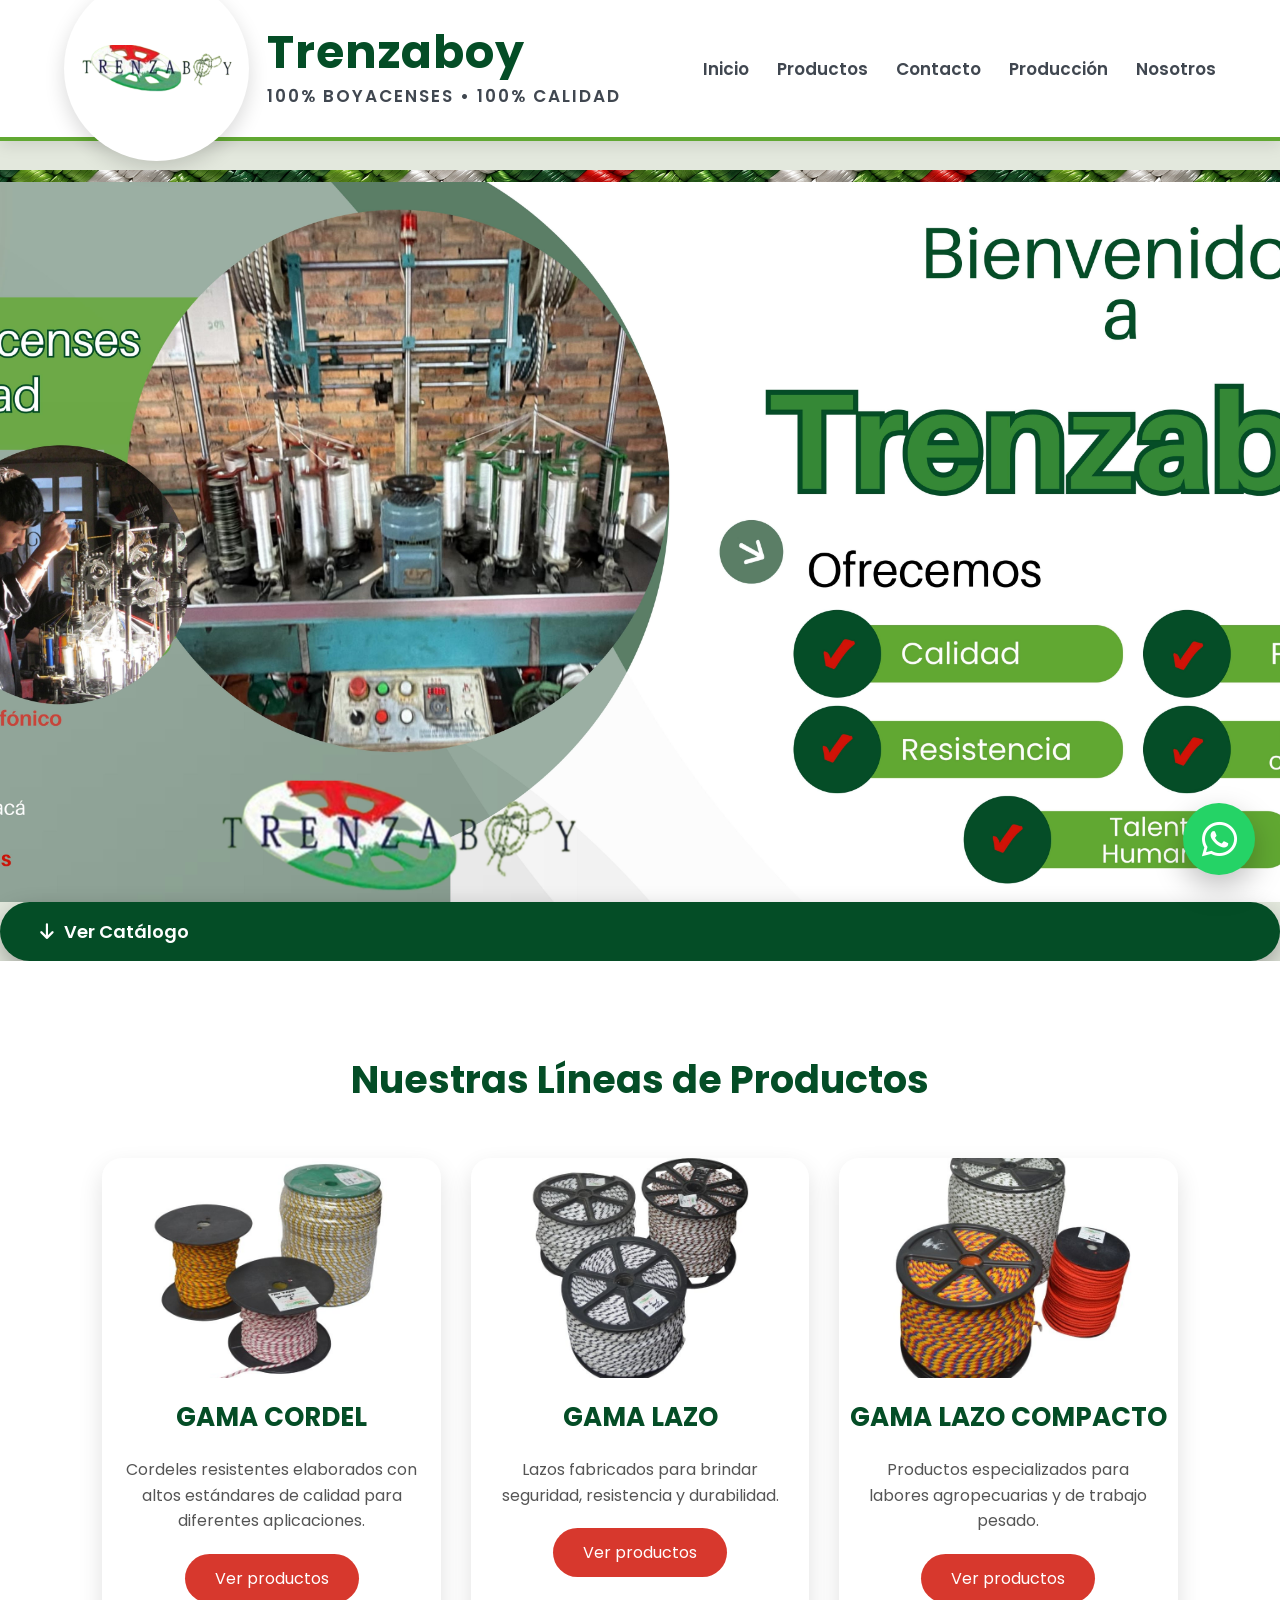
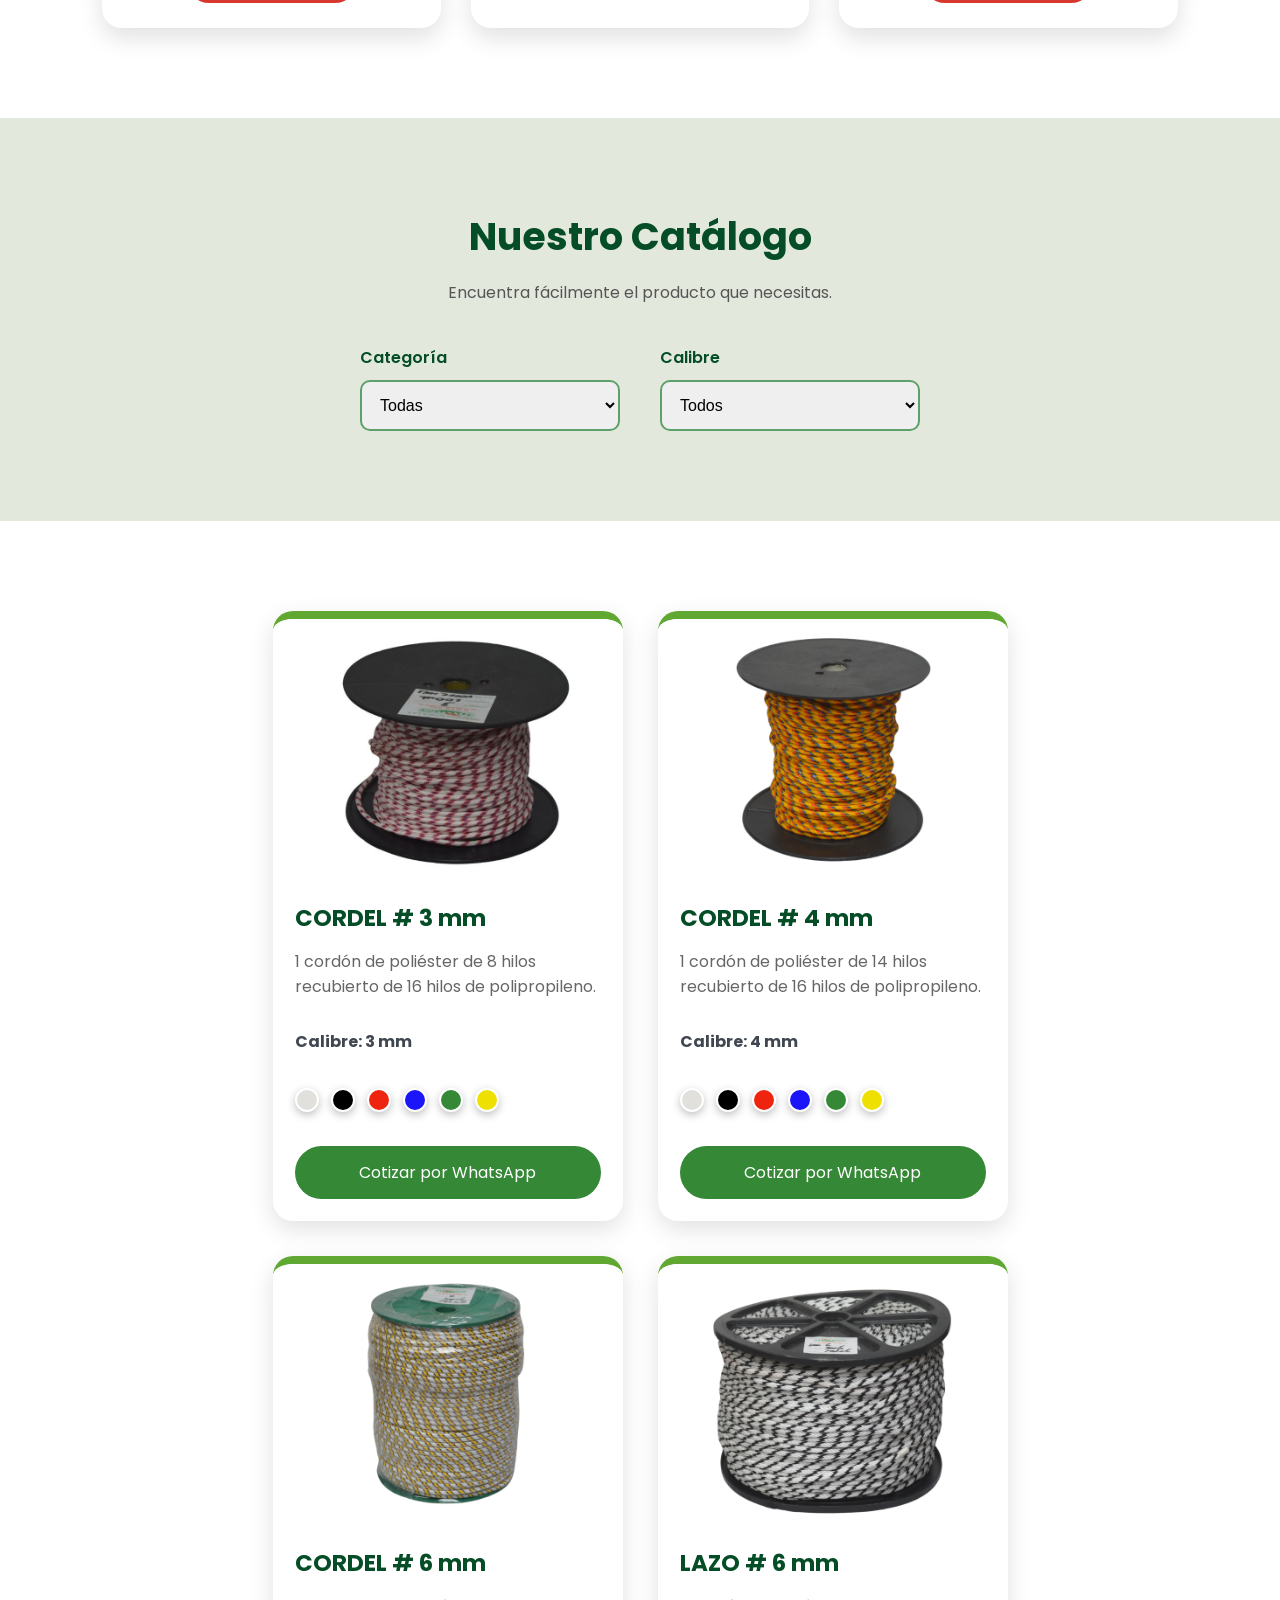
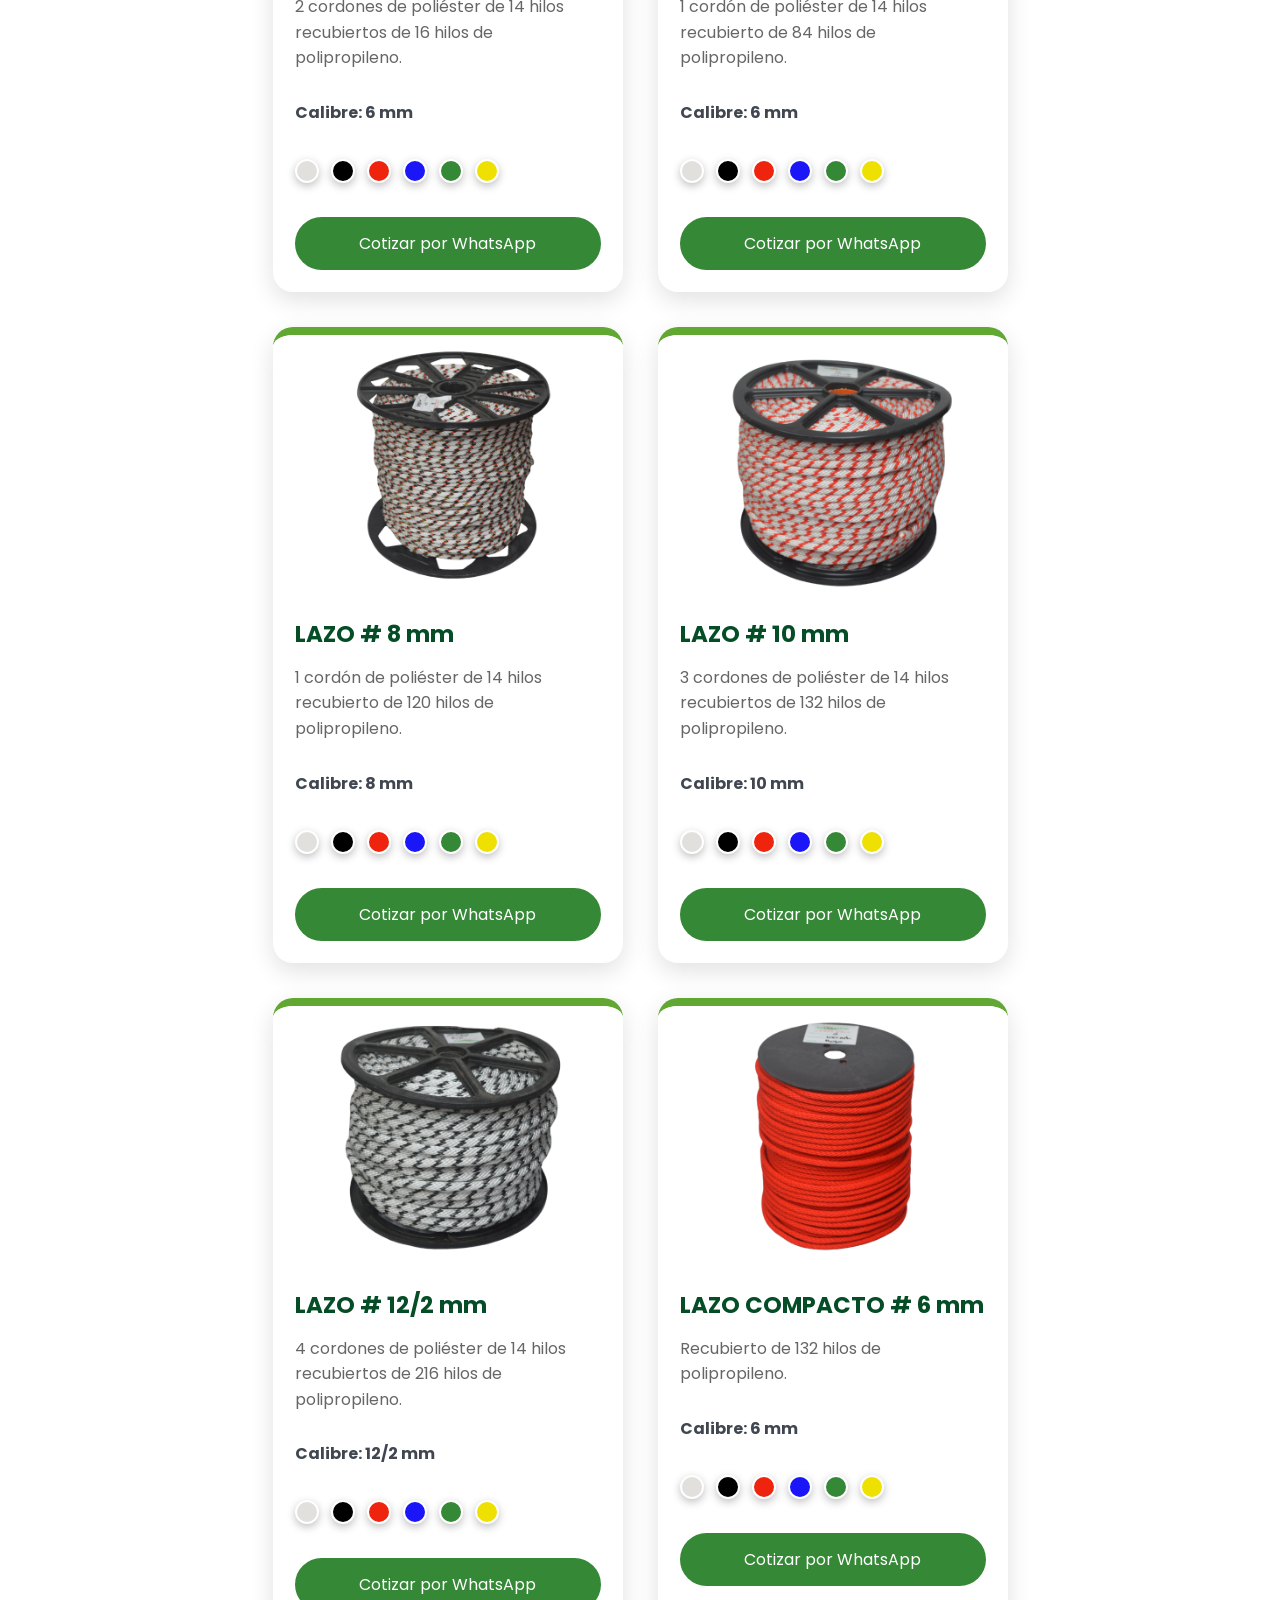
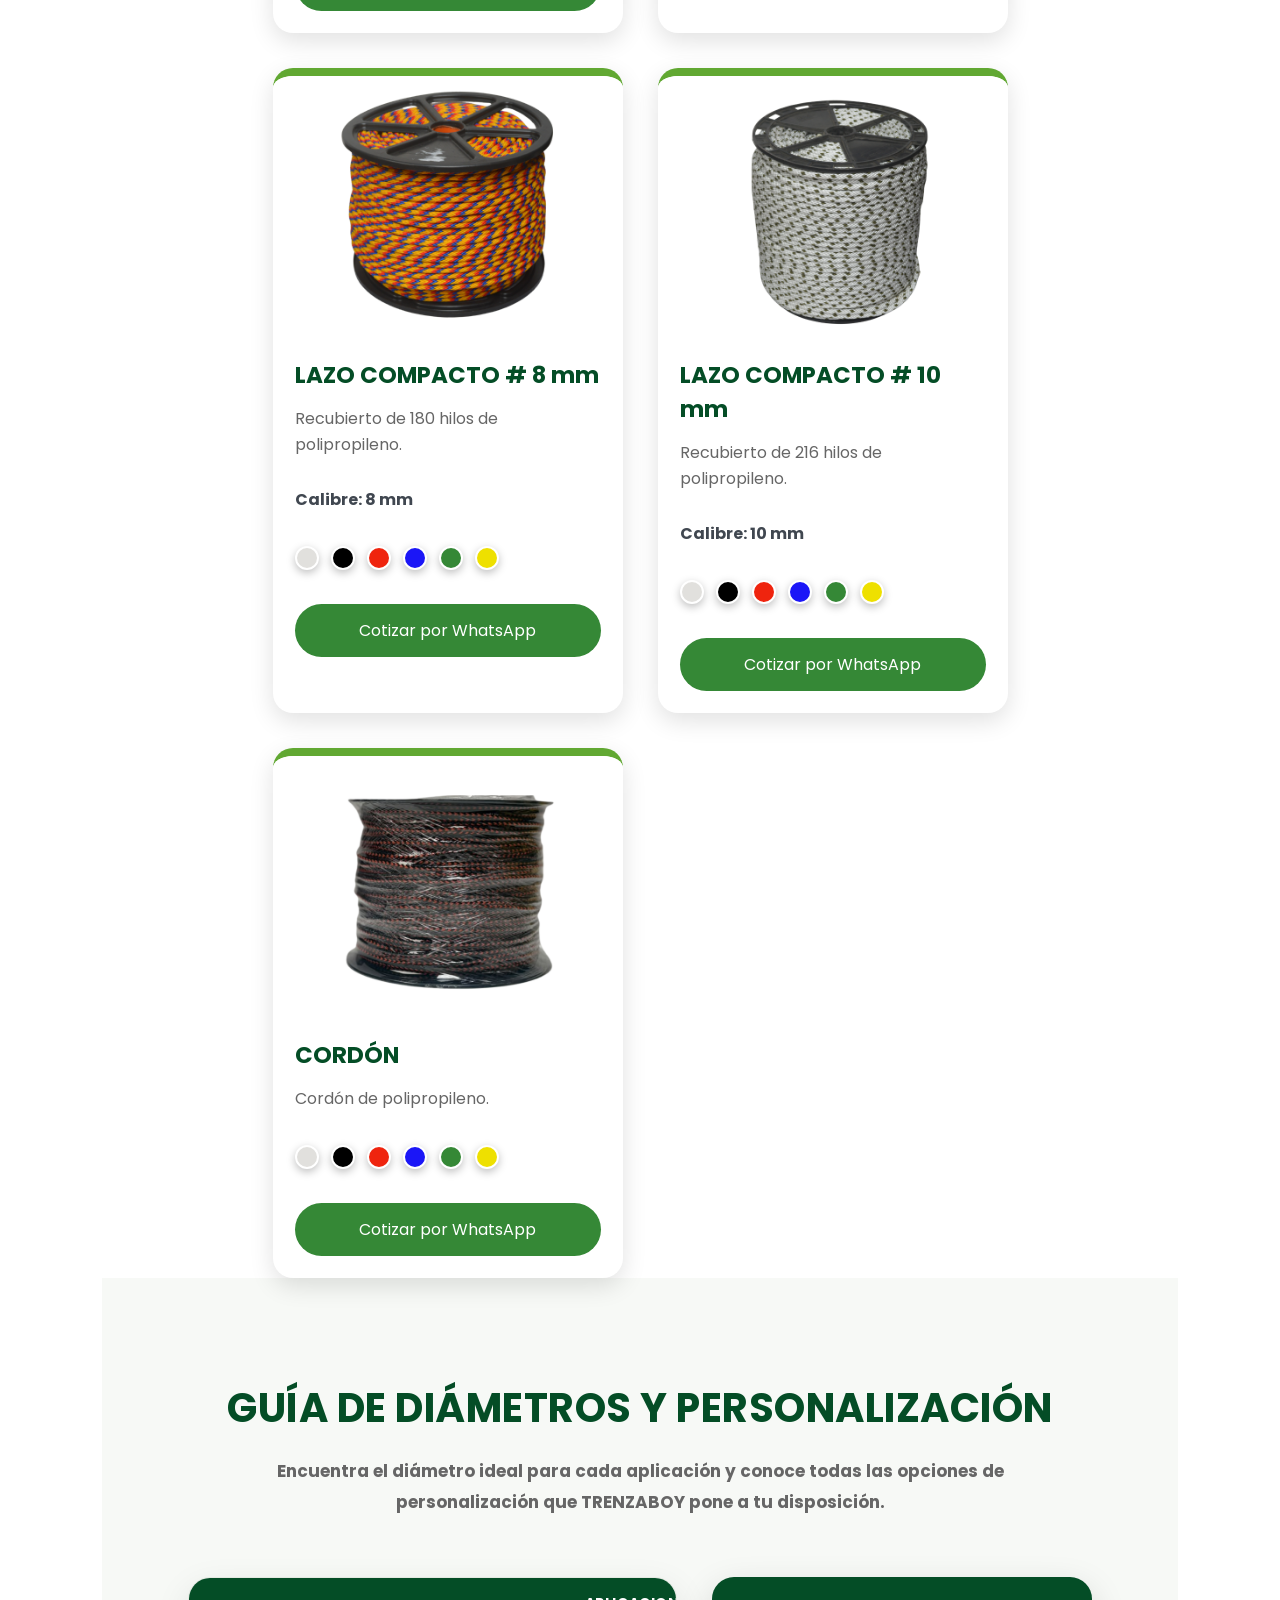
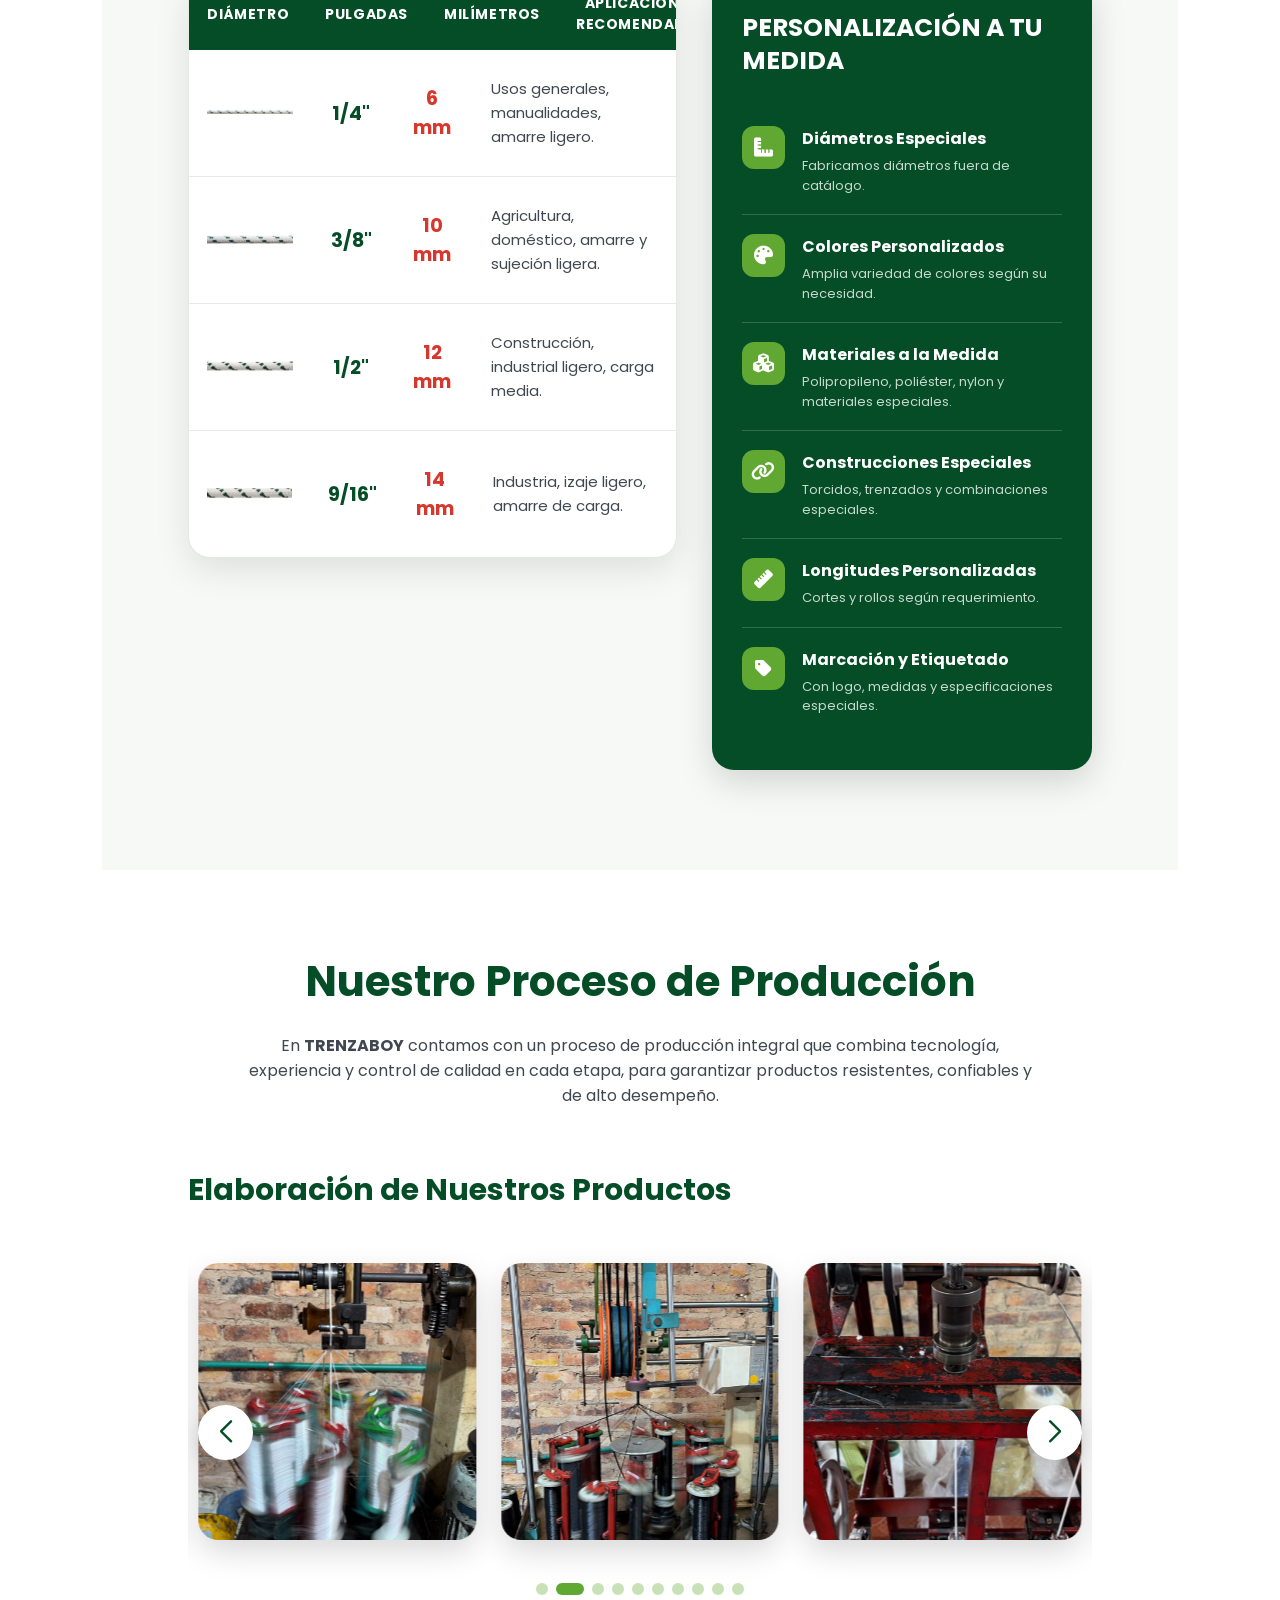
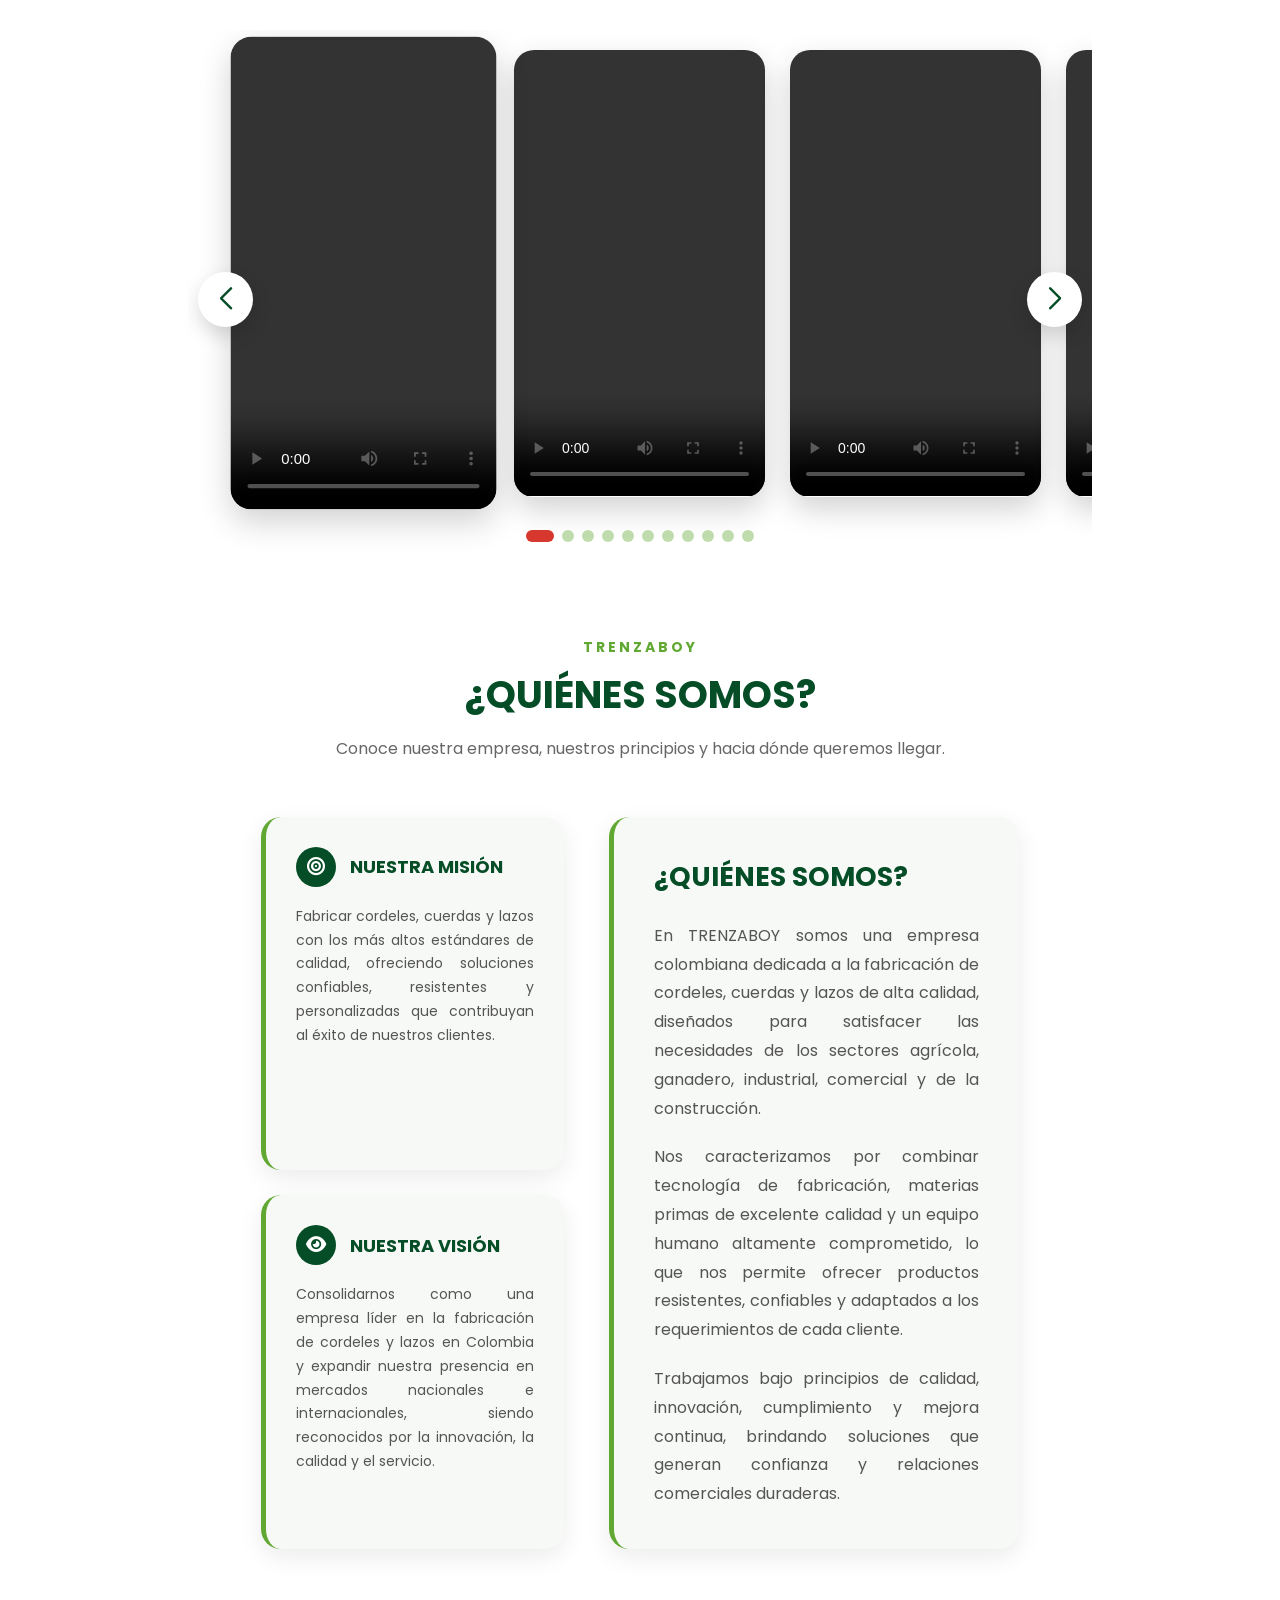
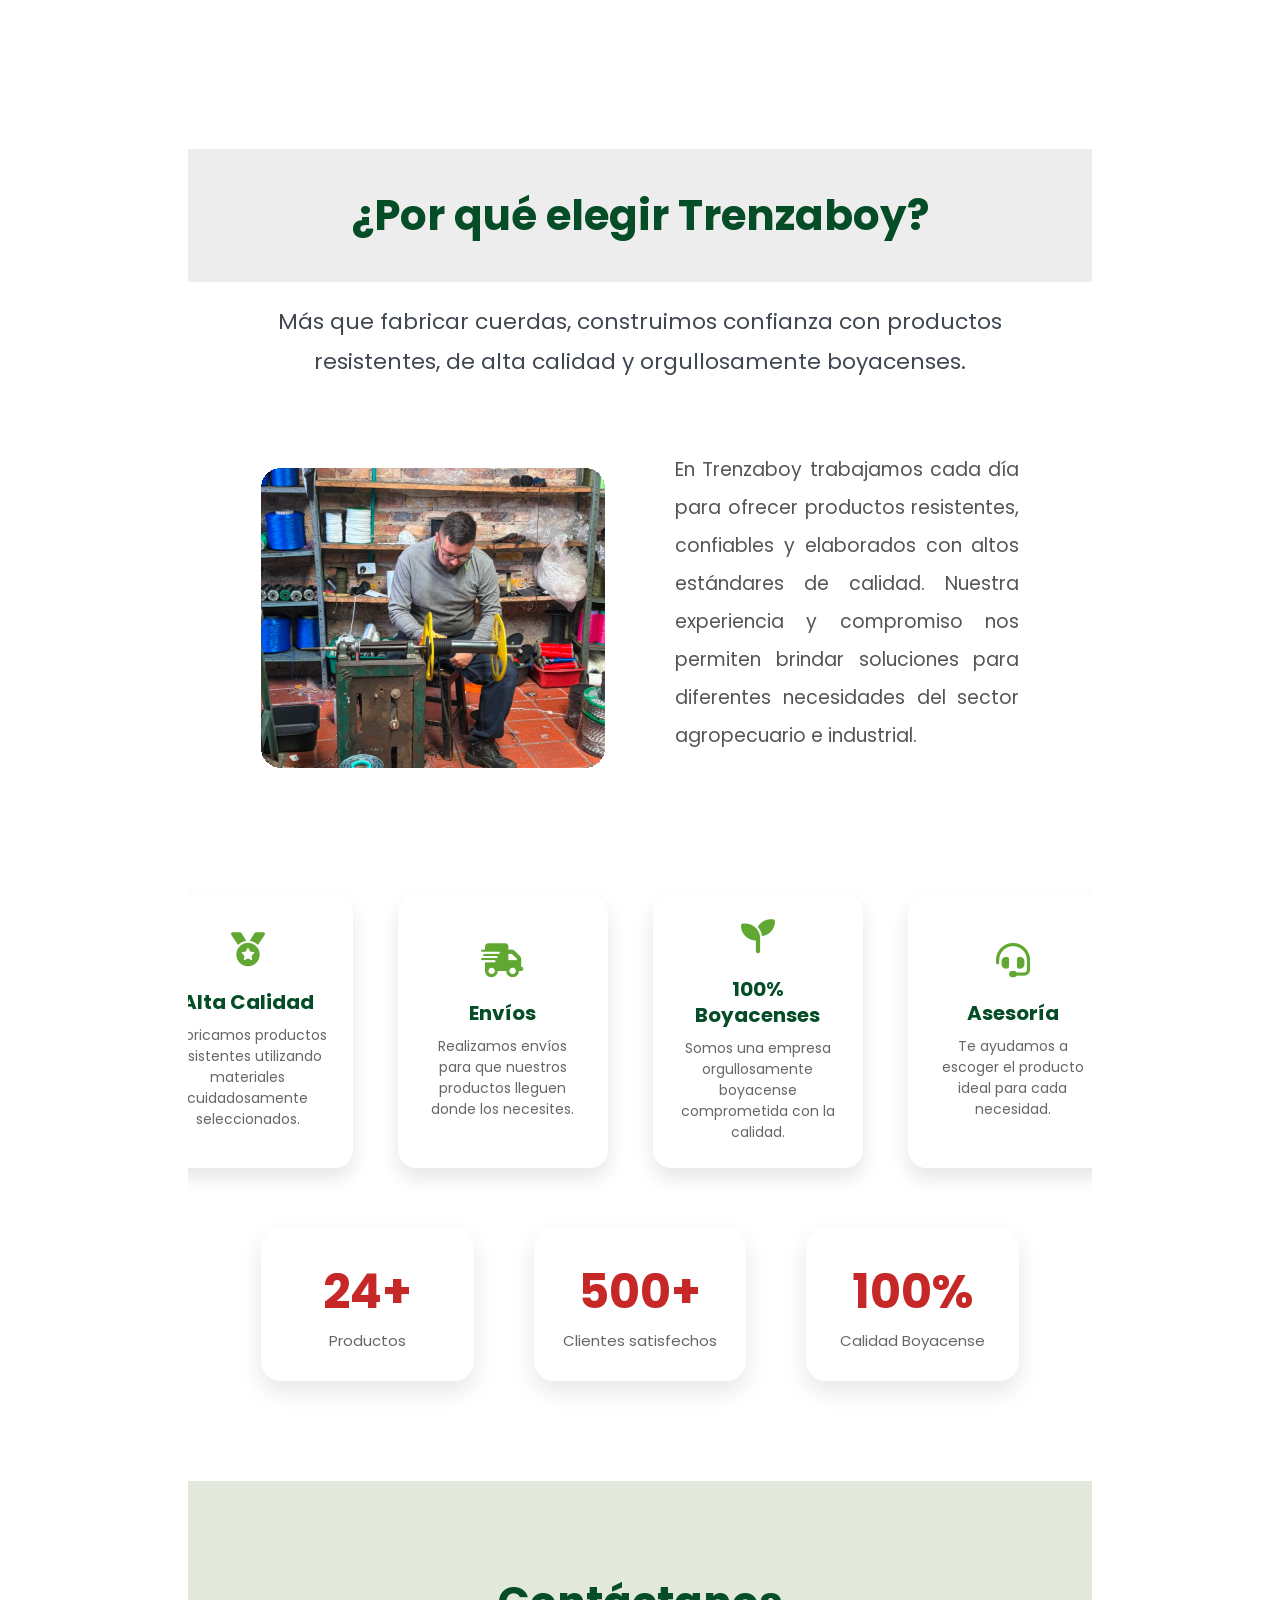
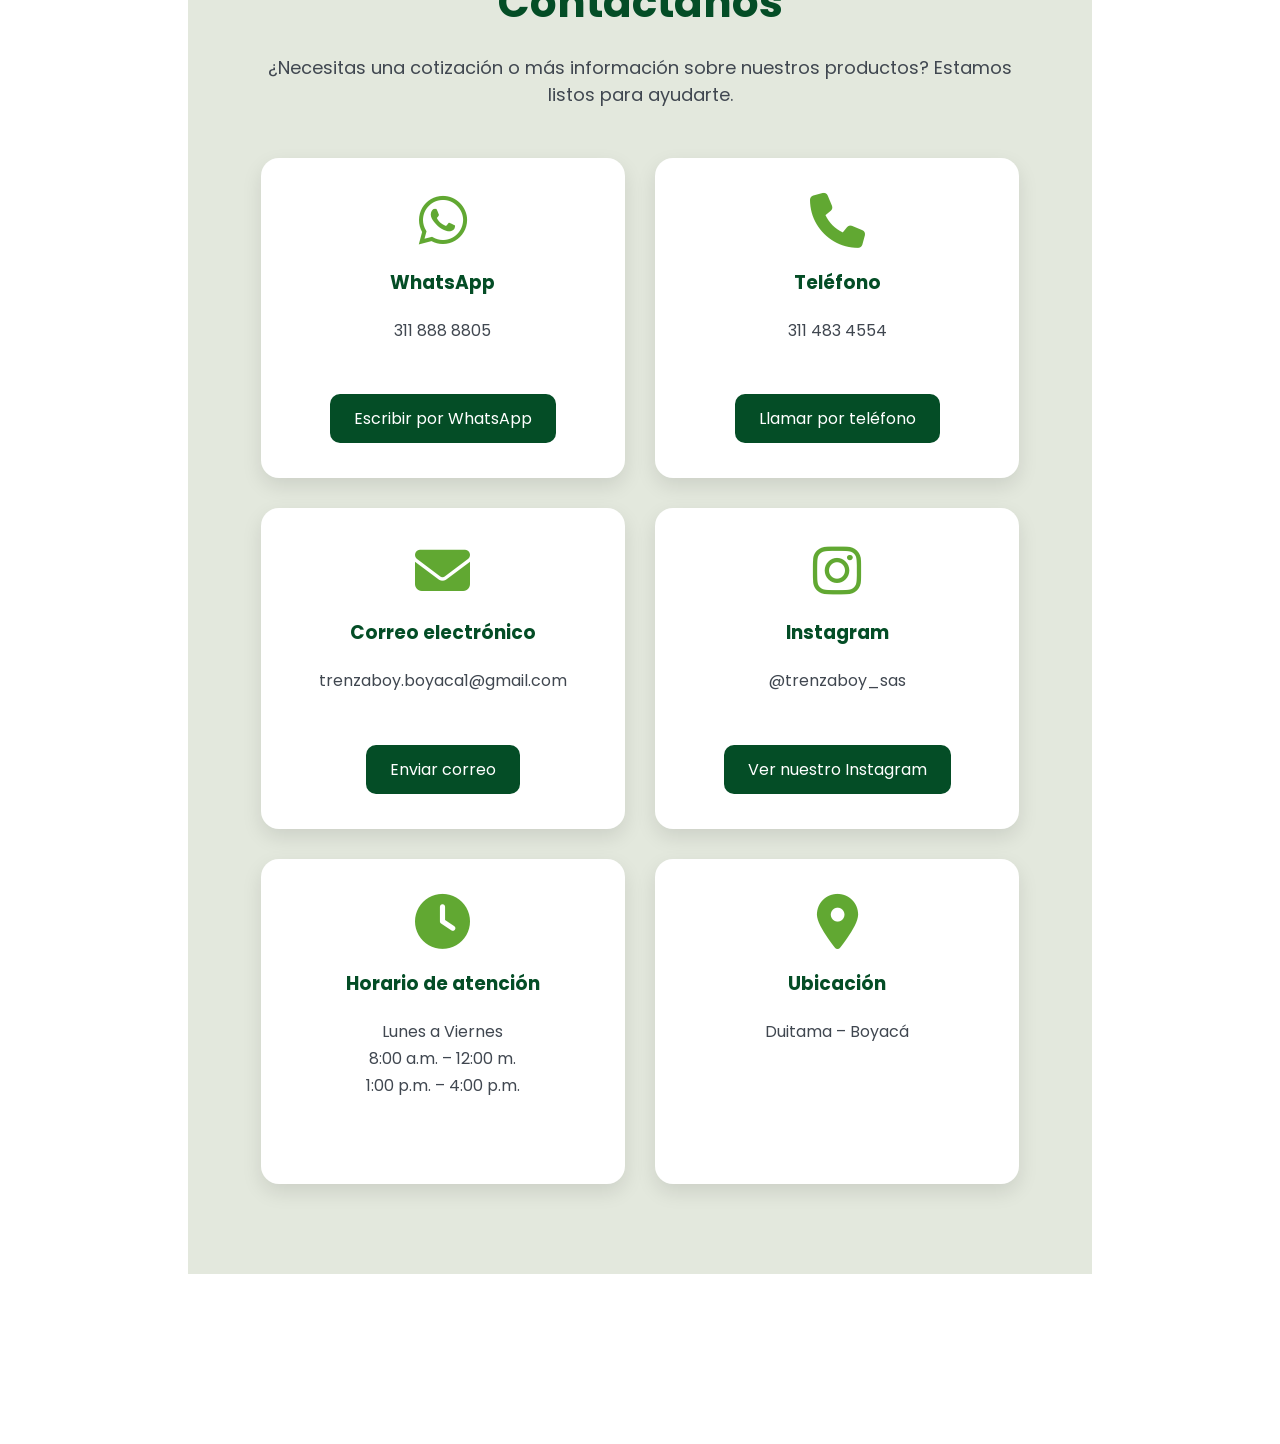
<file: index.html>
<!DOCTYPE html>
<html lang="es">

<head>
    <meta charset="UTF-8">
    <meta name="viewport" content="width=device-width, initial-scale=1.0">

    <!-- TÍTULO OPTIMIZADO PARA GOOGLE -->
    <title>Trenzaboy | Cuerdas, Trenzados y Cordones 100% Boyacenses</title>

    <!-- ETIQUETAS DE SEO Y PALABRAS CLAVE (NUEVAS) -->
    <meta name="description" content="Fábrica de cuerdas y trenzados de alta calidad en Boyacá. Cuerdas en polipropileno, poliéster y nylon a la medida en Duitama. ¡Cotiza con nosotros!">
    <meta name="keywords" content="trenzaboy, cuerdas boyaca, fabrica de cuerdas, cordones industriales, cuerdas de polipropileno, trenzados duitama, cuerdas a la medida">
    <meta name="author" content="Trenzaboy">
    <meta name="robots" content="index, follow">

    <!-- REDES SOCIALES / WHATSAPP PREVIEW (NUEVO) -->
    <meta property="og:title" content="Trenzaboy | 100% Boyacenses - 100% Calidad">
    <meta property="og:description" content="Fabricación y venta de cuerdas, cordones y materiales trenzados a la medida.">
    <meta property="og:type" content="website">

    <!-- Fuente Google (LO QUE YA TENÍAS) -->
    <link rel="preconnect" href="https://fonts.googleapis.com">
    <link rel="preconnect" href="https://fonts.gstatic.com" crossorigin>
    <link href="https://fonts.googleapis.com/css2?family=Poppins:wght@300;400;500;600;700&display=swap" rel="stylesheet">

    <!-- Iconos (LO QUE YA TENÍAS) -->
    <link rel="stylesheet" href="https://cdnjs.cloudflare.com/ajax/libs/font-awesome/6.5.2/css/all.min.css">

    <!-- CSS Y SWIPER (LO QUE YA TENÍAS) -->
    <link rel="stylesheet" href="https://cdn.jsdelivr.net/npm/swiper@11/swiper-bundle.min.css">
    <link rel="stylesheet" href="estilos.css">
</head>

<body>
<!-- ================= HEADER ================= -->

<header class="header">

    <div class="logo">

        <img src="img/logo.png" alt="Logo Trenzaboy">

        <div>

            <h1>Trenzaboy</h1>

            <p>100% BOYACENSES • 100% CALIDAD</p>

        </div>

    </div>

    <nav>

        <ul>

            <li><a href="#inicio">Inicio</a></li>

            <li><a href="#productos">Productos</a></li>

            <li><a href="#contacto">Contacto</a></li>

             <li><a href="#galeria">Producción</a></li>

            <li><a href="#nosotros">Nosotros</a></li>

        </ul>

    </nav>

</header>
<!-- ================= CUERDA DECORATIVA ================= -->

<div class="cuerda-header">
    <img src="img/cuerda-header.png" alt="Cuerda decorativa Trenzaboy">
</div>
   

<!-- ================= BANNER ================= -->
 
<section class="banner" id="inicio">
</section>

<a href="#productos" class="btn-banner">
    <i class="fas fa-arrow-down"></i> Ver Catálogo
</a>

    <!-- ================= CATEGORÍAS ================= -->

    <section class="categorias" id="categorias">

    <h2>Nuestras Líneas de Productos</h2>

    <div class="contenedor-categorias">

        <div class="categoria">

            <img src="img/gama-cordel.jpg" alt="Gama Cordel">

            <h3>GAMA CORDEL</h3>

            <p>
                Cordeles resistentes elaborados con altos estándares de calidad
                para diferentes aplicaciones.
            </p>

            <a href="#productos">Ver productos</a>

        </div>

        <div class="categoria">

            <img src="img/gama-lazo.jpg" alt="Gama Lazo">

        <h3>GAMA LAZO</h3>

            <p>
                Lazos fabricados para brindar seguridad,
                resistencia y durabilidad.
            </p>

            <a href="#productos">Ver productos</a>

        </div>

        <div class="categoria">

            <img src="img/gama-compacto.jpg" alt="Gama Lazo Compacho">

            <h3>GAMA LAZO COMPACTO</h3>

            <p>
                Productos especializados para labores
                agropecuarias y de trabajo pesado.
            </p>

            <a href="#productos">Ver productos</a>

        </div>

    </div>

</section>



    <!-- ================= FILTROS ================= -->

    <section class="filtros" id="filtros">

    <h2>Nuestro Catálogo</h2>

    <p>
        Encuentra fácilmente el producto que necesitas.
    </p>

    <div class="contenedor-filtros">

        <div class="grupo-filtro">

            <label for="categoria">Categoría</label>

            <select id="categoria">

                <option value="todos">Todas</option>

                <option value="GAMA CORDEL">GAMA CORDEL</option>

                <option value="GAMA LAZO">GAMA LAZO</option>

                <option value="GAMA LAZO COMPACTO">GAMA LAZO COMPACTO</option>

            </select>

        </div>

        <div class="grupo-filtro">

            <label for="calibre">Calibre</label>

            <select id="calibre">

                <option value="todos">Todos</option>

                <option value="3 mm">3 mm</option>

                <option value="4 mm">4 mm</option>

                <option value="6 mm">6 mm</option>

                <option value="8 mm">8 mm</option>

                <option value="10 mm">10 mm</option>

                <option value="12/2 mm">12/2 mm</option>

            </select>

        </div>

    </div>

</section>


    <!-- ================= PRODUCTOS ================= -->

    <section class="productos" id="productos">

    <div id="contenedor-productos">

        <!-- Aquí aparecerán automáticamente los productos -->

    </div>
   <!-- ==================================
     GUÍA DE DIÁMETROS Y PERSONALIZACIÓN
================================== -->
<section class="guia-diametros" id="guia">

    <div class="titulo-seccion">
        <h2>GUÍA DE DIÁMETROS Y PERSONALIZACIÓN</h2>
        <p>
            Encuentra el diámetro ideal para cada aplicación y conoce todas las opciones de personalización que TRENZABOY pone a tu disposición.
        </p>
    </div>

    <div class="contenedor-guia">

        <!-- TABLA -->
        <div class="tabla-diametros">

            <div class="encabezado">
                <div>DIÁMETRO</div>
                <div>PULGADAS</div>
                <div>MILÍMETROS</div>
                <div>APLICACIONES RECOMENDADAS</div>
            </div>

            <!-- FILA 1 -->
            <div class="fila-diametro">
                <div class="imagen-diametro">
                    <img src="img/diametros/diametro-6mm.jpg" alt="Cuerda de 6 mm">
                </div>
                <div class="medida-pulgada">1/4"</div>
                <div class="medida-mm">6 mm</div>
                <div class="aplicacion">Usos generales, manualidades, amarre ligero.</div>
            </div>

            <!-- FILA 2 -->
            <div class="fila-diametro">
                <div class="imagen-diametro">
                    <img src="img/diametros/diametro-10mm.jpg" alt="Cuerda de 10 mm">
                </div>
                <div class="medida-pulgada">3/8"</div>
                <div class="medida-mm">10 mm</div>
                <div class="aplicacion">Agricultura, doméstico, amarre y sujeción ligera.</div>
            </div>

            <!-- FILA 3 -->
            <div class="fila-diametro">
                <div class="imagen-diametro">
                    <img src="img/diametros/diametro-12mm.jpg" alt="Cuerda de 12 mm">
                </div>
                <div class="medida-pulgada">1/2"</div>
                <div class="medida-mm">12 mm</div>
                <div class="aplicacion">Construcción, industrial ligero, carga media.</div>
            </div>

            <!-- FILA 4 -->
            <div class="fila-diametro">
                <div class="imagen-diametro">
                    <img src="img/diametros/diametro-16mm.png" alt="Cuerda de 16 mm">
                </div>
                <div class="medida-pulgada">9/16"</div>
                <div class="medida-mm">14 mm</div>
                <div class="aplicacion">Industria, izaje ligero, amarre de carga.</div>
            </div>

        </div> <!-- Cierre correcto de tabla-diametros -->

        <!-- PERSONALIZACIÓN -->
        <div class="personalizacion">

            <h3>PERSONALIZACIÓN A TU MEDIDA</h3>

            <div class="opcion">
                <i class="fa-solid fa-ruler-combined"></i>
                <div>
                    <h4>Diámetros Especiales</h4>
                    <p>Fabricamos diámetros fuera de catálogo.</p>
                </div>
            </div>

            <div class="opcion">
                <i class="fa-solid fa-palette"></i>
                <div>
                    <h4>Colores Personalizados</h4>
                    <p>Amplia variedad de colores según su necesidad.</p>
                </div>
            </div>

            <div class="opcion">
                <i class="fa-solid fa-cubes"></i>
                <div>
                    <h4>Materiales a la Medida</h4>
                    <p>Polipropileno, poliéster, nylon y materiales especiales.</p>
                </div>
            </div>

            <div class="opcion">
                <i class="fa-solid fa-link"></i>
                <div>
                    <h4>Construcciones Especiales</h4>
                    <p>Torcidos, trenzados y combinaciones especiales.</p>
                </div>
            </div>

            <div class="opcion">
                <i class="fa-solid fa-ruler"></i>
                <div>
                    <h4>Longitudes Personalizadas</h4>
                    <p>Cortes y rollos según requerimiento.</p>
                </div>
            </div>

            <div class="opcion">
                <i class="fa-solid fa-tag"></i>
                <div>
                    <h4>Marcación y Etiquetado</h4>
                    <p>Con logo, medidas y especificaciones especiales.</p>
                </div>
            </div>

        </div> <!-- Cierre de personalizacion -->

    </div> <!-- Cierre de contenedor-guia -->

</section>


    <!-- ================= GALERÍA ================= -->

<section class="galeria" id="galeria">

    <h2>Nuestro Proceso de Producción</h2>

    <p>
    
    En <strong>TRENZABOY</strong> contamos con un proceso de producción integral
    que combina tecnología, experiencia y control de calidad en cada etapa,
    para garantizar productos resistentes, confiables y de alto desempeño.
    </p>

   <!-- ================= FOTOGRAFÍAS ================= -->

<h3 class="titulo-galeria">Elaboración de Nuestros Productos</h3>

<div class="swiper galeriaSwiper">

    <div class="swiper-wrapper">

        <div class="swiper-slide">
            <div class="imagen">
                <img src="img/galeria/foto1.jpeg" alt="">
                <div class="overlay">
                    <i class="fa-solid fa-magnifying-glass"></i>
                </div>
            </div>
        </div>

        <div class="swiper-slide">
            <div class="imagen">
                <img src="img/galeria/foto2.jpeg" alt="">
                <div class="overlay">
                    <i class="fa-solid fa-magnifying-glass"></i>
                </div>
            </div>
        </div>

        <div class="swiper-slide">
            <div class="imagen">
                <img src="img/galeria/foto3.jpeg" alt="">
                <div class="overlay">
                    <i class="fa-solid fa-magnifying-glass"></i>
                </div>
            </div>
        </div>

        <div class="swiper-slide">
            <div class="imagen">
                <img src="img/galeria/foto4.jpeg" alt="">
                <div class="overlay">
                    <i class="fa-solid fa-magnifying-glass"></i>
                </div>
            </div>
        </div>

        <div class="swiper-slide">
            <div class="imagen">
                <img src="img/galeria/foto5.jpeg" alt="">
                <div class="overlay">
                    <i class="fa-solid fa-magnifying-glass"></i>
                </div>
            </div>
        </div>

        <div class="swiper-slide">
            <div class="imagen">
                <img src="img/galeria/foto6.jpeg" alt="">
                <div class="overlay">
                    <i class="fa-solid fa-magnifying-glass"></i>
                </div>
            </div>
        </div>

        <div class="swiper-slide">
            <div class="imagen">
                <img src="img/galeria/foto7.jpeg" alt="">
                <div class="overlay">
                    <i class="fa-solid fa-magnifying-glass"></i>
                </div>
            </div>
        </div>

        <div class="swiper-slide">
            <div class="imagen">
                <img src="img/galeria/foto8.jpeg" alt="">
                <div class="overlay">
                    <i class="fa-solid fa-magnifying-glass"></i>
                </div>
            </div>
        </div>

        <div class="swiper-slide">
            <div class="imagen">
                <img src="img/galeria/foto9.jpeg" alt="">
                <div class="overlay">
                    <i class="fa-solid fa-magnifying-glass"></i>
                </div>
            </div>
        </div>

        <div class="swiper-slide">
            <div class="imagen">
                <img src="img/galeria/foto10.jpeg" alt="">
                <div class="overlay">
                    <i class="fa-solid fa-magnifying-glass"></i>
                </div>
            </div>
        </div>

    </div>

    <div class="swiper-button-next"></div>
    <div class="swiper-button-prev"></div>
    <div class="swiper-pagination"></div>

</div>

    <!-- VIDEOS -->

<div class="swiper videosSwiper">

    <div class="swiper-wrapper">

        <div class="swiper-slide">
            <video controls preload="metadata">
                <source src="img/galeria/videos/video1.mp4" type="video/mp4">
            </video>
        </div>

        <div class="swiper-slide">
            <video controls preload="metadata">
                <source src="img/galeria/videos/video2.mp4" type="video/mp4">
            </video>
        </div>

        <div class="swiper-slide">
            <video controls preload="metadata">
                <source src="img/galeria/videos/video3.mp4" type="video/mp4">
            </video>
        </div>

        <div class="swiper-slide">
            <video controls preload="metadata">
                <source src="img/galeria/videos/video4.mp4" type="video/mp4">
            </video>
        </div>

        <div class="swiper-slide">
            <video controls preload="metadata">
                <source src="img/galeria/videos/video5.mp4" type="video/mp4">
            </video>
        </div>

        <div class="swiper-slide">
            <video controls preload="metadata">
                <source src="img/galeria/videos/video6.mp4" type="video/mp4">
            </video>
        </div>

        <div class="swiper-slide">
            <video controls preload="metadata">
                <source src="img/galeria/videos/video7.mp4" type="video/mp4">
            </video>
        </div>

        <div class="swiper-slide">
            <video controls preload="metadata">
                <source src="img/galeria/videos/video8.mp4" type="video/mp4">
            </video>
        </div>

        <div class="swiper-slide">
            <video controls preload="metadata">
                <source src="img/galeria/videos/video9.mp4" type="video/mp4">
            </video>
        </div>

        <div class="swiper-slide">
            <video controls preload="metadata">
                <source src="img/galeria/videos/video10.mp4" type="video/mp4">
            </video>
        </div>

        <div class="swiper-slide">
            <video controls preload="metadata">
                <source src="img/galeria/videos/video11.mp4" type="video/mp4">
            </video>
        </div>

    </div>

    <div class="swiper-button-prev videos-prev"></div>

    <div class="swiper-button-next videos-next"></div>

    <div class="swiper-pagination videos-pagination"></div>

</div>
<!-- ================= QUIÉNES SOMOS ================= -->

<section class="quienes-somos" id="nosotros">

    <div class="titulo-quienes">

        <span>TRENZABOY</span>

        <h2>¿Quiénes somos?</h2>

        <p>
            Conoce nuestra empresa, nuestros principios y hacia dónde queremos llegar.
        </p>

    </div>


    <div class="contenedor-quienes">

        <!-- QUIÉNES SOMOS -->

        <div class="texto-quienes">

            <h3>¿QUIÉNES SOMOS?</h3>

            <p>
                En TRENZABOY somos una empresa colombiana dedicada a la fabricación
                de cordeles, cuerdas y lazos de alta calidad, diseñados para satisfacer
                las necesidades de los sectores agrícola, ganadero, industrial,
                comercial y de la construcción.
            </p>

            <p>
                Nos caracterizamos por combinar tecnología de fabricación, materias
                primas de excelente calidad y un equipo humano altamente comprometido,
                lo que nos permite ofrecer productos resistentes, confiables y
                adaptados a los requerimientos de cada cliente.
            </p>

            <p>
                Trabajamos bajo principios de calidad, innovación, cumplimiento y
                mejora continua, brindando soluciones que generan confianza y
                relaciones comerciales duraderas.
            </p>

        </div>


        <!-- MISIÓN Y VISIÓN -->

        <div class="tarjetas-mision-vision">

            <!-- MISIÓN -->

            <div class="tarjeta-mision-vision">

                <div class="encabezado-mision-vision">

                    <i class="fas fa-bullseye"></i>

                    <h3>NUESTRA MISIÓN</h3>

                </div>

                <p>
                    Fabricar cordeles, cuerdas y lazos con los más altos estándares
                    de calidad, ofreciendo soluciones confiables, resistentes y
                    personalizadas que contribuyan al éxito de nuestros clientes.
                </p>

            </div>


            <!-- VISIÓN -->

            <div class="tarjeta-mision-vision">

                <div class="encabezado-mision-vision">

                    <i class="fas fa-eye"></i>

                    <h3>NUESTRA VISIÓN</h3>

                </div>

                <p>
                    Consolidarnos como una empresa líder en la fabricación de
                    cordeles y lazos en Colombia y expandir nuestra presencia
                    en mercados nacionales e internacionales, siendo reconocidos
                    por la innovación, la calidad y el servicio.
                </p>

            </div>

        </div>

    </div>

</section>
<!-- =====================================================
     POR QUÉ ELEGIR TRENZABOY
===================================================== -->

<section class="nosotros">

    <div class="franja-titulo">

        <h2 class="titulo-seccion">
            ¿Por qué elegir Trenzaboy?
        </h2>

    </div>


    <p class="subtitulo-seccion">
        Más que fabricar cuerdas, construimos confianza con productos resistentes,
        de alta calidad y orgullosamente boyacenses.
    </p>


    <!-- ================= CONTENIDO NOSOTROS ================= -->

    <div class="contenedor-nosotros">


        <!-- CARRUSEL -->

        <div class="swiper nosotrosSwiper">

            <div class="swiper-wrapper">

                <div class="swiper-slide">

                    <img src="img/nosotros/nosotros1.jpeg" alt="Trenzaboy">

                </div>


                <div class="swiper-slide">

                    <img src="img/nosotros/nosotros2.jpeg" alt="Trenzaboy">

                </div>


                <div class="swiper-slide">

                    <img src="img/nosotros/nosotros3.jpeg" alt="Trenzaboy">

                </div>


                <div class="swiper-slide">

                    <img src="img/nosotros/nosotros4.jpeg" alt="Trenzaboy">

                </div>

            </div>

        </div>


        <!-- TEXTO -->

        <div class="texto-nosotros">

            <p>
                En Trenzaboy trabajamos cada día para ofrecer productos resistentes,
                confiables y elaborados con altos estándares de calidad. Nuestra
                experiencia y compromiso nos permiten brindar soluciones para
                diferentes necesidades del sector agropecuario e industrial.
            </p>

        </div>

    </div>


    <!-- ================= VENTAJAS ================= -->

    <div class="contenedor-ventajas">


        <div class="ventaja">

            <i class="fas fa-medal"></i>

            <h3>Alta Calidad</h3>

            <p>
                Fabricamos productos resistentes utilizando materiales
                cuidadosamente seleccionados.
            </p>

        </div>


        <div class="ventaja">

            <i class="fas fa-truck-fast"></i>

            <h3>Envíos</h3>

            <p>
                Realizamos envíos para que nuestros productos lleguen
                donde los necesites.
            </p>

        </div>


        <div class="ventaja">

            <i class="fas fa-seedling"></i>

            <h3>100% Boyacenses</h3>

            <p>
                Somos una empresa orgullosamente boyacense comprometida
                con la calidad.
            </p>

        </div>


        <div class="ventaja">

            <i class="fas fa-headset"></i>

            <h3>Asesoría</h3>

            <p>
                Te ayudamos a escoger el producto ideal para cada necesidad.
            </p>

        </div>


    </div>


    <!-- ================= ESTADÍSTICAS ================= -->

    <div class="estadisticas">


        <div class="dato">

            <h3>24+</h3>

            <span>Productos</span>

        </div>


        <div class="dato">

            <h3>500+</h3>

            <span>Clientes satisfechos</span>

        </div>


        <div class="dato">

            <h3>100%</h3>

            <span>Calidad Boyacense</span>

        </div>


    </div>


</section>
<!-- ================= CONTACTO ================= -->

<section class="contacto" id="contacto">

    <h2>Contáctanos</h2>

    <p class="subtitulo-contacto">

        ¿Necesitas una cotización o más información sobre nuestros productos?
        Estamos listos para ayudarte.

    </p>


    <div class="contenedor-contacto">


        <!-- WHATSAPP -->

        <div class="card-contacto">

            <i class="fab fa-whatsapp"></i>

            <h3>WhatsApp</h3>

            <p>311 888 8805</p>

            <a
                href="https://wa.me/573118888805"
                target="_blank"
            >

                Escribir por WhatsApp

            </a>

        </div>

<!-- TELÉFONO -->

<div class="card-contacto">

    <i class="fas fa-phone"></i>

    <h3>Teléfono</h3>

    <p>311 483 4554</p>

    <a href="tel:3114834554">
        Llamar por teléfono
    </a>

</div>

        <!-- CORREO -->

        <div class="card-contacto">

            <i class="fas fa-envelope"></i>

            <h3>Correo electrónico</h3>

            <p>trenzaboy.boyaca1@gmail.com</p>

            <a
                href="mailto:trenzaboy.boyaca1@gmail.com"
            >

                Enviar correo

            </a>

        </div>

<!-- INSTAGRAM -->
<div class="card-contacto">
    <i class="fab fa-instagram"></i>

    <h3>Instagram</h3>

    <p>@trenzaboy_sas</p>

    <a href="https://www.instagram.com/trenzaboy_sas/" target="_blank">
        Ver nuestro Instagram
    </a>
</div>

        <!-- HORARIO -->

        <div class="card-contacto">

            <i class="fas fa-clock"></i>

            <h3>Horario de atención</h3>

            <p>

                Lunes a Viernes<br>
                8:00 a.m. – 12:00 m.<br>
                1:00 p.m. – 4:00 p.m.

            </p>

        </div>


        <!-- UBICACIÓN -->

        <div class="card-contacto">

            <i class="fas fa-location-dot"></i>

            <h3>Ubicación</h3>

            <p>
                Duitama – Boyacá
            </p>

        </div>

    </div>

</section>


<!-- ================= FOOTER ================= -->

<footer>

</footer>


<!-- ================= BOTÓN WHATSAPP ================= -->

<a
    href="https://wa.me/573118888805"
    class="whatsapp"
    target="_blank"
>

    <span class="tooltip">
        ¡Cotiza con nosotros!
    </span>

    <i class="fab fa-whatsapp"></i>

</a>


<!-- ================= LIGHTBOX GALERÍA ================= -->

<div class="lightbox" id="lightbox">

    <span class="cerrar">&times;</span>

    <span class="anterior">&#10094;</span>

    <img
        class="lightbox-img"
        id="imagenLightbox"
    >

    <span class="siguiente">&#10095;</span>

    <div
        class="contador"
        id="contador"
    ></div>

</div>


<script src="https://cdn.jsdelivr.net/npm/swiper@11/swiper-bundle.min.js"></script>

<script src="productos.js"></script>

<script src="script.js"></script>

</body>

</html>
</file>
<file: estilos.css>
/*==========================
        COLORES
==========================*/

:root{

    --gris:#404750;
    --rojo:#d7382d;
    --verde:#5ea06b;
    --verde-claro:#61a832;
    --verde-oscuro:#044d26;
    --amarillo:#eee000;
    --blanco:#ffffff;
    --gris-claro:#e3e8dd;
    --negro:#000000;

}


/*==========================
        GENERAL
==========================*/

*{
    margin:0;
    padding:0;
    box-sizing:border-box;
}

html{
    scroll-behavior:smooth;
}

body{

    font-family:'Poppins',sans-serif;

    background:var(--gris-claro);

    color:var(--negro);

}

img{

    max-width:100%;

    display:block;

}

a{

    text-decoration:none;

}

ul{

    list-style:none;

}

section{

    padding:90px 8%;

}
/*==========================
      CATEGORÍAS
==========================*/

.categorias{
    background: var(--blanco);
    text-align: center;
}

.categorias h2{
    font-size: 38px;
    color: var(--verde-oscuro);
    margin-bottom: 50px;
}

.contenedor-categorias{

    display: grid;

    grid-template-columns: repeat(auto-fit,minmax(300px,1fr));

    gap:30px;

}

.categoria{

    background:white;

    border-radius:20px;

    overflow:hidden;

    box-shadow:0 10px 25px rgba(0,0,0,.12);

    transition:.4s;

}

.categoria:hover{

    transform:translateY(-10px);

}

.categoria img{

    width:100%;

    height:220px;

    object-fit:cover;

}

.categoria h3{

    color:var(--verde-oscuro);

    margin-top:20px;

    font-size:26px;

}

.categoria p{

    padding:20px;

    color:#555;

    line-height:1.6;

}

.categoria a{

    display:inline-block;

    margin-bottom:25px;

    padding:12px 30px;

    background:var(--rojo);

    color:white;

    border-radius:50px;

    transition:.3s;

}

.categoria a:hover{

    background:var(--verde-claro);

}
/*==========================
        FILTROS
==========================*/

.filtros{

    background:var(--gris-claro);

    text-align:center;

}

.filtros h2{

    font-size:38px;

    color:var(--verde-oscuro);

    margin-bottom:15px;

}

.filtros p{

    color:#555;

    margin-bottom:40px;

}

.contenedor-filtros{

    display:flex;

    justify-content:center;

    gap:40px;

    flex-wrap:wrap;

}

.grupo-filtro{

    display:flex;

    flex-direction:column;

    align-items:flex-start;

}

.grupo-filtro label{

    margin-bottom:10px;

    font-weight:600;

    color:var(--verde-oscuro);

}

.grupo-filtro select{

    width:260px;

    padding:14px;

    border-radius:10px;

    border:2px solid var(--verde);

    font-size:16px;

    cursor:pointer;

    outline:none;

}
/*==========================
        PRODUCTOS
==========================*/

.productos{

    background:#fff;

}

#contenedor-productos{

    display:grid;

    grid-template-columns:repeat(auto-fit,minmax(320px,350px));

    gap:35px;

    justify-content:center;

}

.tarjeta{

    background:#ffffff;

    border-radius:20px;

    overflow:hidden;

    box-shadow:0 8px 25px rgba(0,0,0,.12);

    transition:.35s;

    border-top:8px solid #61a832;

    display:flex;

    flex-direction:column;

}

.tarjeta:hover{

    transform:translateY(-10px);

    box-shadow:0 20px 40px rgba(0,0,0,.20);

}

.tarjeta img{

    width:100%;

    height:260px;

    object-fit:cover;

    transition:.4s;

}
.tarjeta:hover img{

    transform:scale(1.05);

}

.info{

    padding:22px;

    display:flex;

    flex-direction:column;

    gap:14px;

}

.info h3{

    color:#044d26;

    font-size:23px;

    margin:0;


}

.info p{

    color:#666;

    line-height:1.6;

}

.info h4{

    margin-top:15px;

    color:#404750;

}

.colores{

    display:flex;

    gap:12px;

    margin:20px 0;

}

.color{

    width:24px;

    height:24px;

    border-radius:50%;

    border:2px solid white;

    box-shadow:0 3px 8px rgba(0,0,0,.25);

}

.color:hover{

    transform:scale(1.3);

}

.info h2{

    color:#d7382d;

    font-size:25px;

    margin-top:10px;

}

.boton{

    display:block;

    text-align:center;

    background:#358836;

    color:white;

    padding:14px;

    border-radius:50px;

    transition:.3s;

}

.boton:hover{

    background:#044d26;

}
/*==========================
        BANNER
==========================*/

.banner{

    width:100%;

    height:80vh;

    background-image:url("./banner.jpg");

    background-size:cover;

    background-position:center;

    background-repeat:no-repeat;

    display:flex;

    justify-content:center;
    align-items:flex-end;
    padding-bottom:0px;

}

.btn-banner{

    display:flex;
    align-items:center;
    gap:10px;

    background:#044d26;
    color:#ffffff;

    padding:16px 40px;

    border-radius:50px;

    font-size:18px;
    font-weight:600;

    text-decoration:none;

    box-shadow:0 10px 25px rgba(0,0,0,.30);

    transition:all .35s ease;

}

.btn-banner:hover{

    background:#d7382d;

    transform:translateY(-5px);

    box-shadow:0 15px 35px rgba(0,0,0,.35);

}

.btn-banner:hover{

    background:#044d26;

    transform:translateY(-4px);

}
/*==========================
        HEADER PREMIUM
==========================*/

.header{
    position: fixed;
    z-index: 9999;

    display: flex;
    justify-content: space-between;
    align-items: center;

    background: #ffffff;

    padding: 4px 5%;

    border-bottom: 4px solid #61a832;

    box-shadow: 0 4px 15px rgba(0,0,0,.10);
}
/*========== LOGO ==========*/

.logo{

    display:flex;
    align-items:center;
    gap:18px;

}

.logo img{

    width: 185px;
    height: 185px;

    object-fit: contain;

    margin-top: -28px;
    margin-bottom: -28px;

    background: #ffffff;

    border-radius: 50%;

    padding: 8px;

    box-shadow: 0 8px 20px rgba(0,0,0,.15);

    transition: .4s;

}

.logo img:hover{

    transform: scale(1.05);

}

.logo img:hover{

    transform:scale(1.05);

}

.logo h1{

    font-size: 46px;

    color:#044d26;

    margin:0;

    line-height:1;

    font-weight:700;

    letter-spacing:1px;

}

.logo p{

    margin-top:8px;

    color:#404750;

    font-size:17px;

    font-weight:600;

    letter-spacing:2px;

}

/*========== MENÚ ==========*/

.header nav ul{

    display:flex;

    align-items:center;

    gap:28px;

    list-style:none;

}

.header nav a{

    text-decoration:none;

    color:#404750;

    font-size:17px;

    font-weight:600;

    position:relative;

    transition:.35s;

    padding:8px 0;

}

.header nav a:hover{

    color:#044d26;

}

.header nav a::after{

    content:"";

    position:absolute;

    left:0;

    bottom:-8px;

    width:0;

    height:3px;

    background:#d7382d;

    border-radius:50px;

    transition:.35s;

}

.header nav a:hover::after{

    width:100%;

}

/*==========================
      CUERDA HEADER
==========================*/

.cuerda-header{

    width:100%;

    overflow:hidden;

    line-height:0;

}

.cuerda-header img{

    width:100%;

    height:22px;

    display:block;

    object-fit:cover;

}
/*==========================
      WHATSAPP
==========================*/

.whatsapp{

    position:fixed;

    right:30px;

    bottom:30px;

    width:70px;

    height:70px;

    background:#25D366;

    color:white;

    border-radius:50%;

    display:flex;

    justify-content:center;

    align-items:center;

    text-decoration:none;

    font-size:38px;

    box-shadow:0 10px 25px rgba(0,0,0,.25);

    transition:.35s;

    z-index:999;

}

.whatsapp:hover{

    transform:scale(1.12);

    background:#128C7E;

}
/*==========================
      CUERDA DECORATIVA
==========================*/

.cuerda-header{

    width:100%;

    overflow:hidden;

    line-height:0;

    margin:0;

}

.cuerda-header img{

    width:100%;

    height:12px;

    display:block;

    object-fit:cover;

}
/*==========================
     WHATSAPP PREMIUM
==========================*/

.whatsapp{

    position:fixed;

    right:25px;

    bottom:25px;

    width:72px;

    height:72px;

    background:#25D366;

    color:white;

    border-radius:50%;

    display:flex;

    justify-content:center;

    align-items:center;

    text-decoration:none;

    font-size:40px;

    box-shadow:0 12px 30px rgba(0,0,0,.25);

    z-index:999;

    transition:.35s;

}

.whatsapp:hover{

    transform:scale(1.12);

}

.tooltip{

    position:absolute;

    right:82px;

    background:#ffffff;

    color:#044d26;

    padding:8px 14px;

    border-radius:12px;

    font-size:13px;

    font-weight:500;

    white-space:nowrap;

    opacity:0;

    visibility:hidden;

    transition:.30s;

    box-shadow:0 5px 15px rgba(0,0,0,.12);

}
.whatsapp:hover .tooltip{

    opacity:1;

    visibility:visible;

}
/*==========================
        CONTACTO
==========================*/

.contacto{

    padding:90px 8%;

    background:#e3e8dd;

    text-align:center;

}

.contacto h2{

    font-size:42px;

    color:#044d26;

    margin-bottom:15px;

}

.subtitulo-contacto{

    max-width:700px;

    margin:auto;

    margin-bottom:50px;

    color:#404750;

    font-size:18px;

}

.contenedor-contacto{

    display:grid;

    grid-template-columns:repeat(auto-fit,minmax(280px,1fr));

    gap:30px;

}

.card-contacto{

    background:white;

    border-radius:18px;

    padding:35px;

    box-shadow:0 8px 20px rgba(0,0,0,.10);

    transition:.35s;

}

.card-contacto:hover{

    transform:translateY(-8px);

}

.card-contacto i{

    font-size:55px;

    color:#61a832;

    margin-bottom:20px;

}

.card-contacto h3{

    color:#044d26;

    margin-bottom:15px;

}

.card-contacto p{

    color:#404750;

    line-height:1.7;

    margin-bottom:20px;

}

.card-contacto a{

    display:inline-block;

    background:#044d26;

    color:white;

    text-decoration:none;

    padding:12px 24px;

    border-radius:10px;

    transition:.3s;

}

.card-contacto a:hover{

    background:#d7382d;

}
/*==========================
        GALERÍA
==========================*/

.galeria{

    padding:80px 8%;

    background:white;

}

.galeria h2{

    text-align:center;

    color:#044d26;

    font-size:42px;

}

.galeria p{

    text-align:center;

    max-width:750px;

    margin:20px auto 50px;

    color:#404750;

}

.contenedor-galeria{

    display:grid;

    grid-template-columns:repeat(auto-fit,minmax(280px,1fr));

    gap:25px;

}

.contenedor-galeria img{

    width:100%;

    height:280px;

    object-fit:cover;

    border-radius:18px;

    cursor:pointer;

    transition:.4s;

    box-shadow:0 10px 20px rgba(0,0,0,.15);

}

.contenedor-galeria img:hover{

    transform:scale(1.05);

}
/*==========================
        GALERÍA
==========================*/

.galeria{

    padding:80px 8%;

    background:#ffffff;

}

.galeria h2{

    text-align:center;

    font-size:42px;

    color:#044d26;

}

.galeria p{

    text-align:center;

    max-width:800px;

    margin:20px auto 50px;

    color:#404750;

}

.titulo-galeria{

    color:#044d26;

    margin:60px 0 30px;

    font-size:30px;

}

.contenedor-galeria{

    display:grid;

    grid-template-columns:repeat(auto-fit,minmax(260px,1fr));

    gap:25px;

}

.imagen{

    position:relative;

    overflow:hidden;

    border-radius:18px;

    cursor:pointer;

    box-shadow:0 10px 25px rgba(0,0,0,.15);

}

.imagen img{

    width:100%;

    height:260px;

    object-fit:cover;

    transition:.45s;

}

.overlay{

    position:absolute;

    inset:0;

    background:rgba(4,77,38,.55);

    display:flex;

    justify-content:center;

    align-items:center;

    opacity:0;

    transition:.35s;
    pointer-events:none;   /* <-- AGREGA ESTA LÍNEA */

}


.overlay i{

    color:white;

    font-size:45px;

}

.imagen:hover img{

    transform:scale(1.10);

}

.imagen:hover .overlay{

    opacity:1;

}

/*==========================
        VIDEOS
==========================*/

.contenedor-videos{

    display:grid;

    grid-template-columns:repeat(auto-fit,minmax(320px,1fr));

    gap:30px;

}

.contenedor-videos video{

    width:100%;

    border-radius:18px;

    box-shadow:0 10px 25px rgba(0,0,0,.18);

}
/*==========================
        LIGHTBOX
==========================*/

.lightbox{

    position:fixed;

    inset:0;

    background:rgba(0,0,0,.92);

    display:none;

    justify-content:center;

    align-items:center;

    z-index:9999;

    animation:aparecer .3s;

}

.lightbox-img{

    max-width:85%;

    max-height:85%;

    border-radius:15px;

    box-shadow:0 20px 60px rgba(0,0,0,.5);

}

.cerrar{

    position:absolute;

    top:25px;

    right:40px;

    color:white;

    font-size:45px;

    cursor:pointer;

    transition:.3s;

}

.cerrar:hover{

    color:#61a832;

}

@keyframes aparecer{

    from{

        opacity:0;

    }

    to{

        opacity:1;

    }

}
/*==========================
      FLECHAS GALERÍA
==========================*/

.anterior,
.siguiente{

    position:absolute;

    top:50%;

    transform:translateY(-50%);

    color:white;

    font-size:55px;

    cursor:pointer;

    user-select:none;

    padding:18px;

    transition:.3s;

}

.anterior{

    left:30px;

}

.siguiente{

    right:30px;

}

.anterior:hover,
.siguiente:hover{

    color:#61a832;

    transform:translateY(-50%) scale(1.2);

}

/*==========================
      CONTADOR
==========================*/

.contador{

    position:absolute;

    bottom:35px;

    color:white;

    font-size:18px;

    font-weight:600;

    letter-spacing:2px;

}
/*==========================
      SWIPER GALERÍA
==========================*/

.galeriaSwiper{

    padding:20px 10px 60px;

}

.swiper-button-next,
.swiper-button-prev{

    color:#044d26;

    font-weight:bold;

}

.swiper-button-next:hover,
.swiper-button-prev:hover{

    color:#d7382d;

}

.swiper-pagination-bullet{

    background:#61a832;

    opacity:.5;

}

.swiper-pagination-bullet-active{

    opacity:1;

    background:#044d26;

}
/*==================================
        SWIPER GALERÍA PREMIUM
==================================*/

.galeriaSwiper{

    width:100%;

    padding:20px 10px 70px;

}

.galeriaSwiper .swiper-slide{

    display:flex;

    justify-content:center;

    align-items:center;

    transition:.35s;

}

.galeriaSwiper .imagen{

    width:100%;

    max-width:320px;

    aspect-ratio:1/1;

    border-radius:20px;

    overflow:hidden;

    box-shadow:0 12px 30px rgba(0,0,0,.15);

}

.galeriaSwiper .imagen img{

    width:100%;

    height:100%;

    object-fit:cover;

    transition:.45s;

}

.galeriaSwiper .swiper-slide:hover{

    transform:translateY(-8px);

}
/*==============================
      FLECHAS PREMIUM
==============================*/

.swiper-button-next,
.swiper-button-prev{

    color:#044d26;

    width:55px;

    height:55px;

    background:white;

    border-radius:50%;

    box-shadow:0 8px 20px rgba(0,0,0,.15);

}

.swiper-button-next::after,
.swiper-button-prev::after{

    font-size:22px;

    font-weight:bold;

}
.swiper-pagination-bullet{

    width:12px;

    height:12px;

    background:#61a832;

    opacity:.35;

}

.swiper-pagination-bullet-active{

    opacity:1;

    width:28px;

    border-radius:20px;

}
.swiper-slide-active{

    transform:scale(1.06);

    z-index:2;

}

/*==========================
      SWIPER VIDEOS
==========================*/

.videosSwiper{

    margin-top:20px;

    padding:20px 50px 60px;

}

.videosSwiper .swiper-slide{

    display:flex;

    justify-content:center;

}

.videosSwiper video{

    width:100%;

    max-width:300px;

    aspect-ratio:9/16;

    object-fit:cover;

    border-radius:20px;

    box-shadow:0 12px 30px rgba(0,0,0,.18);

    transition:.35s;

    cursor:pointer;

}

.videosSwiper video:hover{

    transform:translateY(-8px) scale(1.03);

}

.videosSwiper video:hover{

    transform:scale(1.03);

}

.videos-next,
.videos-prev{

    color:var(--verde-oscuro);

}

.videos-pagination .swiper-pagination-bullet{

    background:var(--verde);

}

.videos-pagination .swiper-pagination-bullet-active{

    background:var(--rojo);

}
.videos-next,
.videos-prev{

    width:55px;

    height:55px;

    background:white;

    border-radius:50%;

    box-shadow:0 8px 20px rgba(0,0,0,.15);

    color:#044d26;

}

.videos-next::after,
.videos-prev::after{

    font-size:22px;

    font-weight:bold;

}
.videos-pagination{

    margin-top:25px;

}

.videos-pagination .swiper-pagination-bullet{

    background:#61a832;

    opacity:.4;

}

.videos-pagination .swiper-pagination-bullet-active{

    background:#d7382d;

    width:28px;

    border-radius:20px;

    opacity:1;

}
/*==========================
        VENTAJAS
==========================*/

.ventajas{

    background:#f7f9f6;

    text-align:center;

    padding:90px 8%;

}

.ventajas h2{

    font-size:42px;

    color:#044d26;

    margin-bottom:20px;

}

.ventajas>p{

    max-width:700px;

    margin:auto;

    color:#555;

    margin-bottom:55px;

}

.contenedor-ventajas{

    display:grid;

    grid-template-columns:repeat(4,230px);

    justify-content:center;

    gap:25px;

    margin-top:90px;

}

.ventaja{

    width:210px;

    min-height:230px;

    background:#fff;

    border-radius:18px;

    padding:25px;

    display:flex;

    flex-direction:column;

    justify-content:center;

    align-items:center;

    text-align:center;

    box-shadow:0 10px 20px rgba(0,0,0,.10);

    transition:.35s;

}

.ventaja:hover{

    transform:translateY(-8px);

}

@media(max-width:1100px){

    .contenedor-ventajas{

        grid-template-columns:repeat(2,230px);

    }

}

@media(max-width:650px){

    .contenedor-ventajas{

    display:grid;

    grid-template-columns:repeat(4,200px);

    justify-content:center;

    gap:22px;

    margin-bottom:70px;

}

}

.ventaja i{

    font-size:34px;

    color:#61a832;

    margin-bottom:12px;

    display:block;

}

.ventaja h3{

    font-size:20px;

    color:#044d26;

    margin:10px 0;

    line-height:1.3;

}

.ventaja p{

    font-size:14px;

    line-height:1.5;

    color:#666;

    margin:0;

}

@media(max-width:1100px){

.contenedor-ventajas{

    display:grid;

    grid-template-columns:repeat(4,1fr);

    gap:25px;

    margin-top:80px;

}

}

@media(max-width:650px){

.contenedor-ventajas{

    display:grid;

    grid-template-columns:repeat(4,220px);

    justify-content:center;

    gap:25px;

    margin-top:80px;

}

}

/*==========================
    ¿POR QUÉ ELEGIRNOS?
==========================*/

.nosotros{

    background:white;

    padding:100px 8%;

}

.contenedor-nosotros{

    display:grid;

    grid-template-columns:1fr 1fr;

    align-items:center;

    gap:70px;

}

.nosotrosSwiper{

    width:100%;

    max-width:420px;

    margin:auto;

    border-radius:20px;

    overflow:hidden;

}


.nosotrosSwiper img{

    width:100%;

    height:300px;

    object-fit:cover;

    display:block;

}

.texto-nosotros span{

    color:#61a832;

    font-weight:700;

    letter-spacing:2px;

    font-size:15px;

}

.texto-nosotros h2{

    font-size:46px;

    color:#044d26;

    margin:18px 0 25px;

    line-height:1.2;

}

.texto-nosotros p{

    font-size:19px;

    line-height:2;

    color:#555;

    text-align:justify;

}


.estadisticas{

    display:flex;

    justify-content:center;

    gap:60px;

    margin-top:60px;

}

.dato{

    flex:1;

    min-width:150px;

    background:white;

    border-radius:20px;

    padding:28px;

    text-align:center;

    box-shadow:0 10px 25px rgba(0,0,0,.10);

    transition:.35s;

}

.dato:hover{

    transform:translateY(-8px);

}


.dato h3{

    font-size:48px;

    color:#c62828;

    font-weight:700;

}

.dato span{

    font-size:15px;

    color:#666;

}

@media(max-width:992px){

.contenedor-nosotros{

    grid-template-columns:1fr;

}

.nosotrosSwiper img{

    height:420px;

}

.texto-nosotros{

    text-align:center;

}

.lista-nosotros{

    text-align:left;

}

.estadisticas{

    justify-content:center;

}

}

.titulo-seccion{

    margin:0;

    text-align:center;

    font-size:42px;

    color:#044d26;

    font-weight:700;

}


.titulo-seccion{

    display:flex;

    justify-content:center;

    align-items:center;

}

.titulo-seccion span{

    background:#f8faf7;

    padding:0 30px;

    position:relative;

    z-index:2;

}
/*==========================
      SEPARADOR SECCIONES
==========================*/

.nosotros{

    border-top:none;

}

.franja-titulo{

    width:100vw;

    margin-left:calc(50% - 50vw);

    background:#ededed;

    padding:35px 0;

}

.franja-titulo h2{

    margin:0;

    font-size:42px;

    color:#044d26;

}
/*==========================
      SUBTÍTULO NOSOTROS
==========================*/

.subtitulo-seccion{

    max-width:900px;

    margin:25px auto 60px;

    text-align:center;

    font-size:22px;

    line-height:1.8;

    color:#5a5a5a;

    font-weight:400;
    }
    /*========================================
      GUÍA DE DIÁMETROS Y PERSONALIZACIÓN
========================================*/

.guia-diametros{

    background:#f7f9f6;

    padding:100px 8%;

}

/*========================
      TÍTULO
========================*/

.guia-diametros .titulo-seccion{

    display:block;

    text-align:center;

    margin-bottom:60px;

}

.guia-diametros .titulo-seccion h2{

    font-size:40px;

    color:#044d26;

    font-weight:700;

    margin-bottom:18px;

    letter-spacing:.5px;

}

.guia-diametros .titulo-seccion p{

    max-width:850px;

    margin:auto;

    color:#666;

    font-size:17px;

    line-height:1.8;

}


/*========================================
      CONTENEDOR PRINCIPAL
========================================*/

.contenedor-guia {
    display: grid;
    grid-template-columns: 1fr 380px; /* La tabla toma el espacio libre y la caja verde queda de 380px al lado */
    gap: 35px;
    max-width: 1400px;
    margin: auto;
    align-items: start;
}

/*========================================
      TABLA
========================================*/

.tabla-diametros{

    background:#ffffff;

    border-radius:22px;

    overflow:hidden;

    box-shadow:0 12px 35px rgba(0,0,0,.10);

    border:1px solid #e4e9e1;

}


/*========================
      ENCABEZADO
========================*/

.tabla-diametros .encabezado{

    display:grid;

    grid-template-columns:1.2fr .8fr .8fr 2fr;

    background:#044d26;

    color:#ffffff;

    min-height:65px;

    align-items:center;

}

.tabla-diametros .encabezado div{

    padding:15px 18px;

    text-align:center;

    font-size:14px;

    font-weight:700;

    letter-spacing:.6px;

}


/*========================================
      FILAS
========================================*/

.fila-diametro{

    display:grid;

    grid-template-columns:1.2fr .8fr .8fr 2fr;

    align-items:center;

    min-height:120px;

    border-bottom:1px solid #e6ebe5;

    transition:.3s ease;

    position:relative;

}

.fila-diametro:last-child{

    border-bottom:none;

}

.fila-diametro:hover{

    background:#f5faf2;

    transform:translateX(4px);

}


/*========================
      CELDAS
========================*/

.fila-diametro > div{

    padding:18px;

    text-align:center;

    color:#404750;

    font-size:15px;

}


/*========================================
      IMAGEN DEL CALIBRE
========================================*/

.imagen-diametro{

    display:flex;

    justify-content:center;

    align-items:center;

}

.imagen-diametro img{

    width:90px;

    height:90px;

    object-fit:contain;

    border-radius:12px;

    transition:.35s ease;

}

.fila-diametro:hover .imagen-diametro img{

    transform:scale(1.08);

}


/*========================
      MEDIDAS
========================*/

.medida-pulgada{

    font-size:19px !important;

    font-weight:700;

    color:#044d26 !important;

}

.medida-mm{

    font-size:19px !important;

    font-weight:700;

    color:#d7382d !important;

}


/*========================
      APLICACIONES
========================*/

.aplicacion{

    text-align:left !important;

    line-height:1.6;

}

.aplicacion strong{

    display:block;

    color:#044d26;

    margin-bottom:4px;

}


/*========================================
      PERSONALIZACIÓN
========================================*/

.personalizacion{

    background:#044d26;

    color:white;

    border-radius:22px;

    padding:35px 30px;

    box-shadow:0 12px 35px rgba(0,0,0,.15);

    position:sticky;

    top:110px;

}

.personalizacion h3{

    font-size:25px;

    line-height:1.3;

    margin-bottom:30px;

    color:white;

}


/*========================
      OPCIONES
========================*/

.opcion{

    display:flex;

    align-items:flex-start;

    gap:17px;

    padding:19px 0;

    border-bottom:1px solid rgba(255,255,255,.18);

    transition:.3s;

}

.opcion:last-child{

    border-bottom:none;

}

.opcion:hover{

    transform:translateX(6px);

}


/*========================
      ICONOS
========================*/

.opcion i{

    min-width:43px;

    height:43px;

    display:flex;

    justify-content:center;

    align-items:center;

    background:#61a832;

    color:white;

    border-radius:12px;

    font-size:19px;

    transition:.3s;

}

.opcion:hover i{

    background:#d7382d;

    transform:rotate(-5deg) scale(1.08);

}


/*========================
      TEXTO
========================*/

.opcion h4{

    color:white;

    font-size:16px;

    margin-bottom:5px;

}

.opcion p{

    color:rgba(255,255,255,.78);

    font-size:13px;

    line-height:1.5;

    margin:0;

}


/*========================================
      EJEMPLOS DE PERSONALIZACIÓN
========================================*/

.ejemplos-personalizacion{

    max-width:1400px;

    margin:60px auto 0;

}

.ejemplos-personalizacion h3{

    text-align:center;

    color:#044d26;

    font-size:28px;

    margin-bottom:30px;

}

.galeria-personalizacion{

    display:grid;

    grid-template-columns:repeat(4,1fr);

    gap:25px;

}

.ejemplo-personalizacion{

    position:relative;

    overflow:hidden;

    border-radius:18px;

    height:230px;

    background:#ffffff;

    box-shadow:0 10px 25px rgba(0,0,0,.10);

}

.ejemplo-personalizacion img{

    width:100%;

    height:100%;

    object-fit:cover;

    transition:.5s;

}

.ejemplo-personalizacion:hover img{

    transform:scale(1.08);

}

.ejemplo-personalizacion::after{

    content:"";

    position:absolute;

    inset:0;

    background:linear-gradient(
        to top,
        rgba(4,77,38,.65),
        transparent 55%
    );

    pointer-events:none;

}


/*========================================
      RESPONSIVE
========================================*/

@media(max-width:1100px){

    .contenedor-guia{

        grid-template-columns:1fr;

    }

    .personalizacion{

        position:relative;

        top:auto;

    }

    .galeria-personalizacion{

        grid-template-columns:repeat(2,1fr);

    }

}


/*========================================
      TABLET
========================================*/

@media(max-width:750px){

    .guia-diametros{

        padding:70px 5%;

    }

    .guia-diametros .titulo-seccion h2{

        font-size:31px;

    }

    .guia-diametros .titulo-seccion p{

        font-size:15px;

    }

    .tabla-diametros{

        overflow-x:auto;

    }

    .tabla-diametros .encabezado,
    .fila-diametro{

        min-width:700px;

    }

    .personalizacion{

        padding:30px 25px;

    }

}


/*========================================
      CELULAR
========================================*/

@media(max-width:500px){

    .guia-diametros{

        padding:60px 4%;

    }

    .guia-diametros .titulo-seccion h2{

        font-size:26px;

    }

    .guia-diametros .titulo-seccion p{

        font-size:14px;

        line-height:1.6;

    }

    .personalizacion h3{

        font-size:21px;

    }

    .galeria-personalizacion{

        grid-template-columns:1fr;

    }

    .ejemplo-personalizacion{

        height:220px;

    }

}
/*==========================
      QUIÉNES SOMOS
==========================*/

.quienes-somos{

    background:#f7f9f6;

    padding:90px 8%;

}


/*========== TÍTULO ==========*/

.titulo-quienes{

    text-align:center;

    max-width:850px;

    margin:0 auto 60px;

}

.titulo-quienes span{

    display:inline-block;

    color:#61a832;

    font-size:15px;

    font-weight:700;

    letter-spacing:3px;

    margin-bottom:8px;

}

.titulo-quienes h2{

    color:#044d26;

    font-size:42px;

    margin-bottom:15px;

    text-transform:uppercase;

}

.titulo-quienes p{

    color:#666;

    font-size:17px;

    line-height:1.7;

}


/*========== CONTENEDOR PRINCIPAL ==========*/

.contenedor-quienes{

    max-width:1200px;

    margin:auto;

    display:grid;

    grid-template-columns:1.15fr .85fr;

    gap:55px;

    align-items:center;

}


/*========== TEXTO ==========*/

.texto-quienes{

    background:#ffffff;

    padding:40px;

    border-radius:22px;

    box-shadow:0 10px 30px rgba(0,0,0,.10);

    border-left:7px solid #61a832;

}

.texto-quienes h3{

    color:#044d26;

    font-size:28px;

    margin-bottom:25px;

}

.texto-quienes p{

    color:#555;

    font-size:16px;

    line-height:1.8;

    margin-bottom:18px;

    text-align:justify;

}

.texto-quienes p:last-child{

    margin-bottom:0;

}


/*========== TARJETAS MISIÓN Y VISIÓN ==========*/

.tarjetas-mision-vision{

    display:flex;

    flex-direction:column;

    gap:25px;

}

.tarjeta-institucional{

    background:#ffffff;

    padding:30px;

    border-radius:20px;

    box-shadow:0 10px 25px rgba(0,0,0,.10);

    border-top:5px solid #044d26;

    transition:.35s;

}

.tarjeta-institucional:hover{

    transform:translateY(-7px);

    box-shadow:0 18px 35px rgba(0,0,0,.15);

}

.icono-institucional{

    width:55px;

    height:55px;

    background:#e3e8dd;

    border-radius:50%;

    display:flex;

    align-items:center;

    justify-content:center;

    margin-bottom:18px;

}

.icono-institucional i{

    font-size:25px;

    color:#044d26;

}

.tarjeta-institucional h3{

    color:#044d26;

    font-size:22px;

    margin-bottom:15px;

}

.tarjeta-institucional p{

    color:#666;

    font-size:15px;

    line-height:1.7;

    margin:0;

}


/*========== RESPONSIVE ==========*/

@media(max-width:992px){

    .contenedor-quienes{

        grid-template-columns:1fr;

        gap:35px;

    }

    .texto-quienes{

        padding:30px;

    }

}


@media(max-width:600px){

    .quienes-somos{

        padding:70px 5%;

    }

    .titulo-quienes h2{

        font-size:32px;

    }

    .texto-quienes{

        padding:25px;

    }

    .texto-quienes h3{

        font-size:24px;

    }

    .texto-quienes p{

        font-size:15px;

        text-align:left;

    }

    .tarjeta-institucional{

        padding:25px;

    }

}
/*==========================
   TARJETAS MISIÓN Y VISIÓN
==========================*/

.tarjeta-mision-vision{

    background:#ffffff;

    border-radius:20px;

    padding:30px;

    box-shadow:0 10px 25px rgba(0,0,0,.10);

    border-left:6px solid #61a832;

    transition:.35s;

}

.tarjeta-mision-vision:hover{

    transform:translateY(-6px);

    box-shadow:0 18px 35px rgba(0,0,0,.15);

}


/* ENCABEZADO ICONO + TÍTULO */

.encabezado-mision-vision{

    display:flex;

    align-items:center;

    gap:15px;

    margin-bottom:20px;

}


.encabezado-mision-vision i{

    width:52px;

    height:52px;

    min-width:52px;

    background:#044d26;

    color:#ffffff;

    border-radius:50%;

    display:flex;

    justify-content:center;

    align-items:center;

    font-size:23px;

}


.encabezado-mision-vision h3{

    margin:0;

    color:#044d26;

    font-size:23px;

    font-weight:700;

}


.tarjeta-mision-vision p{

    margin:0;

    color:#555;

    font-size:16px;

    line-height:1.8;

    text-align:justify;

}
/* ==========================================
      QUIÉNES SOMOS
========================================== */

.quienes-somos{

    background:#ffffff;

    padding:100px 8%;

}


.titulo-quienes{

    text-align:center;

    margin-bottom:60px;

}


.titulo-quienes span{

    color:#61a832;

    font-size:15px;

    font-weight:700;

    letter-spacing:3px;

}


.titulo-quienes h2{

    color:#044d26;

    font-size:42px;

    margin:10px 0 15px;

}


.titulo-quienes p{

    color:#555;

    font-size:18px;

}


/* CONTENEDOR PRINCIPAL */

.contenedor-quienes{

    display:grid;

    grid-template-columns:1.2fr .8fr;

    gap:50px;

    align-items:stretch;

}


/* TEXTO */

.texto-quienes{

    padding:35px;

}


.texto-quienes h3{

    color:#044d26;

    font-size:30px;

    margin-bottom:25px;

}


.texto-quienes p{

    color:#555;

    font-size:17px;

    line-height:1.8;

    text-align:justify;

    margin-bottom:20px;

}


/* TARJETAS MISIÓN Y VISIÓN */

.tarjetas-mision-vision{

    display:flex;

    flex-direction:column;

    gap:25px;

}


.tarjeta-mision-vision{

    background:#f7f9f6;

    border-radius:20px;

    padding:30px;

    box-shadow:0 10px 25px rgba(0,0,0,.10);

    border-left:6px solid #61a832;

    transition:.35s;

}


.tarjeta-mision-vision:hover{

    transform:translateY(-5px);

    box-shadow:0 15px 30px rgba(0,0,0,.15);

}


/* ICONO + TÍTULO EN LA MISMA LÍNEA */

.encabezado-mision-vision{

    display:flex;

    align-items:center;

    gap:15px;

    margin-bottom:18px;

}


.encabezado-mision-vision i{

    font-size:32px;

    color:#61a832;

    flex-shrink:0;

}


.encabezado-mision-vision h3{

    margin:0;

    color:#044d26;

    font-size:22px;

}


.tarjeta-mision-vision p{

    color:#555;

    line-height:1.7;

    font-size:15px;

    margin:0;

}


/* RESPONSIVE */

@media(max-width:900px){

    .contenedor-quienes{

        grid-template-columns:1fr;

    }

}


@media(max-width:600px){

    .quienes-somos{

        padding:70px 5%;

    }

    .titulo-quienes h2{

        font-size:34px;

    }

    .texto-quienes{

        padding:10px;

    }

}
/* =========================================================
   CORRECCIÓN DEFINITIVA - QUIÉNES SOMOS
   ========================================================= */

.quienes-somos {
    width: 100%;
    background: #ffffff;
    padding: 80px 8% 100px;
    box-sizing: border-box;
    overflow: hidden;
}


/* ---------- TÍTULO ---------- */

.titulo-quienes {
    width: 100%;
    text-align: center;
    margin-bottom: 55px;
}

.titulo-quienes span {
    display: block;
    color: #61a832;
    font-size: 14px;
    font-weight: 700;
    letter-spacing: 3px;
    margin-bottom: 8px;
}

.titulo-quienes h2 {
    margin: 0 0 12px;
    color: #044d26;
    font-size: 38px;
    font-weight: 700;
}

.titulo-quienes p {
    margin: 0;
    color: #666;
    font-size: 16px;
}


/* =========================================================
   CONTENEDOR PRINCIPAL
   IZQUIERDA = MISIÓN Y VISIÓN
   DERECHA = QUIÉNES SOMOS
   ========================================================= */

.contenedor-quienes {

    width: 100%;

    display: grid;

    grid-template-columns: 0.85fr 1.15fr;

    grid-template-areas:
        "mision texto";

    gap: 45px;

    align-items: stretch;

    box-sizing: border-box;
}


/* ---------- QUIÉNES SOMOS A LA DERECHA ---------- */

.texto-quienes {

    grid-area: texto;

    width: 100%;

    background: #f7f9f6;

    border-radius: 20px;

    padding: 40px;

    border-left: 5px solid #61a832;

    box-shadow: 0 8px 25px rgba(0, 0, 0, 0.08);

    box-sizing: border-box;
}


.texto-quienes h3 {

    margin: 0 0 25px;

    color: #044d26;

    font-size: 27px;

}


.texto-quienes p {

    margin: 0 0 20px;

    color: #555;

    font-size: 16px;

    line-height: 1.8;

    text-align: justify;

}


/* =========================================================
   CONTENEDOR MISIÓN + VISIÓN
   ========================================================= */

.tarjetas-mision-vision {

    grid-area: mision;

    width: 100%;

    display: flex;

    flex-direction: column;

    gap: 25px;

    align-self: stretch;

    box-sizing: border-box;
}


/* =========================================================
   TARJETAS INDIVIDUALES
   ========================================================= */

.tarjetas-mision-vision .tarjeta-mision-vision {

    width: 100%;

    flex: 1;

    background: #f7f9f6;

    border-radius: 20px;

    padding: 30px;

    border-left: 5px solid #61a832;

    box-shadow: 0 8px 25px rgba(0, 0, 0, 0.08);

    box-sizing: border-box;

    transition: transform 0.3s ease,
                box-shadow 0.3s ease;
}


.tarjetas-mision-vision .tarjeta-mision-vision:hover {

    transform: translateY(-4px);

    box-shadow: 0 12px 30px rgba(0, 0, 0, 0.12);

}


/* =========================================================
   ICONO + TÍTULO EN LA MISMA LÍNEA
   ========================================================= */

.encabezado-mision-vision {

    display: flex;

    align-items: center;

    gap: 14px;

    margin-bottom: 18px;

}


.encabezado-mision-vision i {

    width: 40px;

    height: 40px;

    min-width: 40px;

    display: flex;

    align-items: center;

    justify-content: center;

    background: #044d26;

    color: #ffffff;

    border-radius: 50%;

    font-size: 18px;

}


.encabezado-mision-vision h3 {

    margin: 0;

    color: #044d26;

    font-size: 18px;

    font-weight: 700;

}


.tarjetas-mision-vision .tarjeta-mision-vision p {

    margin: 0;

    color: #555;

    font-size: 14px;

    line-height: 1.7;

}


/* =========================================================
   POR QUÉ ELEGIR TRENZABOY
   ========================================================= */

.nosotros {

    width: 100%;

    box-sizing: border-box;

    overflow: hidden;

}


/* =========================================================
   VENTAJAS
   ========================================================= */

.contenedor-ventajas {

    width: 100%;

    box-sizing: border-box;

}


/* =========================================================
   EVITAR DESBORDAMIENTO HORIZONTAL
   ========================================================= */

html,
body {

    max-width: 100%;

    overflow-x: hidden;

}


/* =========================================================
   RESPONSIVE
   ========================================================= */

@media (max-width: 900px) {

    .contenedor-quienes {

        grid-template-columns: 1fr;

        grid-template-areas:

            "texto"

            "mision";

    }

    .texto-quienes {

        padding: 30px;

    }

}


@media (max-width: 600px) {

    .quienes-somos {

        padding: 60px 5% 80px;

    }

    .titulo-quienes h2 {

        font-size: 30px;

    }

    .texto-quienes {

        padding: 25px;

    }

    .tarjetas-mision-vision .tarjeta-mision-vision {

        padding: 25px;

    }

}
/* ==============================
   HEADER FIJO AL HACER SCROLL
============================== */
.header {
    position: fixed !important;
    top: 0 !important;
    left: 0;
    width: 100%;
    z-index: 9999;
}
/* ==========================
   DESPLAZAMIENTO DEL CATÁLOGO
========================== */

html {
    scroll-behavior: smooth;
}

#productos {
    scroll-margin-top: 20px;
}
body {
    padding-top: 100px; /* Ajusta según la altura aproximada de tu header */
}
/* ==============================
   FIX DEFINITIVO DEL HEADER FIJO
============================== */
.header {
    position: fixed !important;
    top: 0 !important;
    left: 0 !important;
    width: 100% !important;
    z-index: 9999 !important;
}

body {
    margin-top: 0 !important;
}

.cuerda-header {
    margin-top: 70px !important;
}
/* ==============================================================
   1. ARREGLO EXCLUSIVO: HEADER, MENÚ Y BANNER PARA CELULAR
============================================================== */
@media (max-width: 768px) {

    /* Evitar que el sitio se desborde a los lados */
    html, body {
        overflow-x: hidden !important;
        width: 100% !important;
    }

    /* --- MENU Y HEADER (INTACTO) --- */
    .header, header {
        position: fixed !important;
        top: 0 !important;
        left: 0 !important;
        width: 100% !important;
        padding: 5px 10px !important;
        display: flex !important;
        flex-direction: column !important;
        align-items: center !important;
        box-sizing: border-box !important;
    }

    /* Reducir el logo y títulos del header para que quepan */
    .header img, .logo img {
        max-width: 120px !important;
        height: auto !important;
    }

    .header h1, .header p {
        font-size: 12px !important;
        text-align: center !important;
        margin: 2px 0 !important;
    }

    /* Acomodar los enlaces del menú (Inicio, Productos, etc.) */
    .header nav, nav {
        width: 100% !important;
    }

    .header nav ul, nav ul {
        display: flex !important;
        flex-wrap: wrap !important;
        justify-content: center !important;
        gap: 8px !important;
        padding: 0 !important;
        margin: 5px 0 0 0 !important;
        list-style: none !important;
    }

    .header nav a, nav a {
        font-size: 11px !important;
        padding: 2px 5px !important;
    }

    /* --- BANNER DE BIENVENIDA (LE DAMOS ALTO PARA QUE REAPAREZCA) --- */
    .cuerda-header {
        margin-top: 85px !important;
        padding: 0 !important;
    }

    .banner, .bienvenida, .hero, #inicio {
        width: 100% !important;
        max-width: 100% !important;
        min-height: 200px !important; /* Muestra la imagen de fondo de nuevo */
        height: auto !important;
        padding: 0 !important;
        margin: 0 auto !important;
        box-sizing: border-box !important;
        text-align: center !important;
        background-size: contain !important; /* Muestra la imagen 100% completa sin recortar */
        background-repeat: no-repeat !important;
        background-position: center top !important;
    }

    /* Por si la imagen está puesta como etiqueta <img> */
    .banner img, .bienvenida img, .hero img, #inicio img {
        width: 100% !important;
        max-width: 100% !important;
        height: auto !important;
        display: block !important;
        margin: 0 auto !important;
    }

    /* Ajustar textos del banner */
    .banner h1, .bienvenida h1, .hero h1 {
        font-size: 18px !important;
        line-height: 1.2 !important;
        word-wrap: break-word !important;
    }

    .banner h2, .bienvenida h2 {
        font-size: 14px !important;
    }

    /* Ajustar las viñetas/botones verdes */
    .banner .opciones, .banner .items, .ofrecemos-items {
        display: flex !important;
        flex-wrap: wrap !important;
        justify-content: center !important;
        gap: 6px !important;
    }

    .banner .item, .ofrecemos-item {
        font-size: 10px !important;
        padding: 4px 8px !important;
        max-width: 100% !important;
    }
}
/* ==============================================================
   SOLUCIÓN DEFINITIVA: BANNER COMPLETO SIN ESPACIO VERDE
============================================================== */
@media (max-width: 768px) {

    /* Quitar espacios de la tira decorativa */
    .cuerda-header {
        margin-top: 0 !important;
        margin-bottom: 0 !important;
        padding: 0 !important;
    }

    /* Ajustar el contenedor del banner a la altura exacta de la imagen */
    .banner, #inicio, .bienvenida, .hero {
        width: 100% !important;
        height: 150px !important;            /* ALTO EXACTO: muestra la imagen completa sin franja verde */
        min-height: 150px !important;
        margin: 0 auto !important;
        padding: 0 !important;
        background-size: contain !important; /* Muestra la imagen entera sin recortar */
        background-repeat: no-repeat !important;
        background-position: center center !important;
        background-color: transparent !important;
    }

    /* Purgar elementos invisibles o textos dentro del banner si los hay */
    .banner h1, .banner h2, .banner p, .banner .opciones {
        display: none !important; /* Esconde textos duplicados si la imagen ya los trae integrados */
    }

    /* Pegar el botón de Ver Catálogo justo abajo del banner */
    .btn-banner, a[href*="catalogo"], .banner + a, .banner + div {
        margin-top: 5px !important;
        margin-bottom: 15px !important;
    }
   
    /* ==============================================================
       REESTRUCTURACIÓN COMPLETA Y LIMPIA DE LA TABLA
    ============================================================== */

    .tabla-diametros {
        display: block !important;
        width: 100% !important;
        max-width: 100% !important;
        margin: 15px 0 !important;
        padding: 0 !important;
        background: transparent !important;
        border: none !important;
        box-shadow: none !important;
    }

    /* 1. ENCABEZADO VERDE CON TEXTOS ALINEADOS */
    .tabla-diametros .encabezado {
        display: flex !important;
        flex-direction: row !important;
        justify-content: space-between !important;
        align-items: center !important;
        background-color: #0d4a2b !important;
        border-radius: 8px 8px 0 0 !important;
        padding: 8px 4px !important;
        margin: 0 !important;
        width: 100% !important;
        box-sizing: border-box !important;
    }

    .tabla-diametros .encabezado div {
        color: #ffffff !important;
        font-size: 8.5px !important; /* Tamaño legible sin solaparse */
        font-weight: bold !important;
        text-align: center !important;
        text-transform: uppercase !important;
        letter-spacing: 0px !important;
        padding: 0 2px !important;
        line-height: 1.1 !important;
    }

    /* Reparto de ancho exacto para el encabezado */
    .tabla-diametros .encabezado div:nth-child(1) { width: 25% !important; }
    .tabla-diametros .encabezado div:nth-child(2) { width: 20% !important; }
    .tabla-diametros .encabezado div:nth-child(3) { width: 20% !important; }
    .tabla-diametros .encabezado div:nth-child(4) { width: 35% !important; }

    /* 2. FILAS DE DATOS (CON MÁS ESPACIO) */
    .fila-diametro {
        display: flex !important;
        flex-direction: row !important;
        align-items: center !important;
        justify-content: space-between !important;
        background-color: #ffffff !important;
        padding: 10px 4px !important;
        border-bottom: 1px solid #e2e8f0 !important;
        width: 100% !important;
        box-sizing: border-box !important;
    }

    .fila-diametro:nth-child(even) {
        background-color: #f8fafc !important;
    }

    /* 3. IMÁGENES GRANDES Y VISIBLES */
    .imagen-diametro {
        width: 25% !important;
        display: flex !important;
        justify-content: center !important;
        align-items: center !important;
        padding: 0 !important;
    }

    .imagen-diametro img {
        width: 100% !important;
        max-width: 65px !important; /* Muestra la cuerda en tamaño real y amplio */
        height: auto !important;
        min-height: 25px !important;
        object-fit: contain !important;
        display: block !important;
        margin: 0 auto !important;
    }

    /* 4. MEDIDAS */
    .medida-pulgada {
        width: 20% !important;
        font-size: 11px !important;
        font-weight: bold !important;
        color: #0d4a2b !important;
        text-align: center !important;
    }

    .medida-mm {
        width: 20% !important;
        font-size: 11px !important;
        font-weight: bold !important;
        color: #c0392b !important;
        text-align: center !important;
    }

    /* 5. TEXTO DE APLICACIONES */
    .aplicacion {
        width: 35% !important;
        font-size: 9.5px !important;
        line-height: 1.2 !important;
        color: #334155 !important;
        text-align: left !important;
        padding-left: 4px !important;
        box-sizing: border-box !important;
    }
    /* ==============================================================
       COMPACTAR SECCIÓN PERSONALIZACIÓN A TU MEDIDA
    ============================================================== */

    /* Reducir espacio general del contenedor verde */
    .personalizacion {
        padding: 15px 10px !important;
        margin-top: 15px !important;
        border-radius: 12px !important;
    }

    /* Título principal de la tarjeta */
    .personalizacion h3 {
        font-size: 14px !important;
        margin-bottom: 12px !important;
        text-align: center !important;
        letter-spacing: 0px !important;
    }

    /* Convertir la lista de opciones en una cuadrícula de 2 columnas */
    .personalizacion {
        display: flex !important;
        flex-direction: column !important;
    }

    /* Contenedor que agrupa las opciones (o aplica directamente si las opciones están sueltas) */
    .personalizacion .opcion {
        display: flex !important;
        align-items: flex-start !important;
        gap: 8px !important;
        padding: 8px 6px !important; /* Relleno compacto */
        margin-bottom: 8px !important;
        border-bottom: 1px solid rgba(255, 255, 255, 0.15) !important; /* Línea divisoria sutil */
    }

    /* Ícono verde cuadrado achicado */
    .personalizacion .opcion i,
    .personalizacion .opcion .icono,
    .personalizacion .opcion img {
        font-size: 14px !important;
        width: 32px !important;
        height: 32px !important;
        min-width: 32px !important;
        min-height: 32px !important;
        border-radius: 8px !important;
        display: flex !important;
        align-items: center !important;
        justify-content: center !important;
    }

    /* Títulos de cada opción (Diámetros Especiales, Colores, etc.) */
    .personalizacion .opcion h4 {
        font-size: 11px !important;
        font-weight: bold !important;
        margin: 0 0 2px 0 !important;
        line-height: 1.2 !important;
    }

    /* Texto descriptivo bajo los títulos */
    .personalizacion .opcion p {
        font-size: 9.5px !important;
        line-height: 1.2 !important;
        margin: 0 !important;
        opacity: 0.9 !important;
    }
    /* ==============================================================
       AJUSTE DE TÍTULOS GENERALES Y SECCIÓN PRODUCCIÓN
    ============================================================== */

    /* Títulos principales h2 (Como "Nuestro Proceso de Producción") */
    .titulo-seccion h2, 
    .produccion h2, 
    section h2, 
    h2 {
        font-size: 20px !important;       /* Tamaño visible, elegante y no gigantesco */
        line-height: 1.25 !important;     /* Une las líneas verticalmente */
        margin-top: 15px !important;
        margin-bottom: 10px !important;
        letter-spacing: -0.3px !important;
    }

    /* Subtítulos o títulos secundarios h3 (Como "Elaboración de Nuestros Productos") */
    .produccion h3, 
    section h3, 
    h3 {
        font-size: 17px !important;
        line-height: 1.25 !important;
        margin-top: 15px !important;
        margin-bottom: 8px !important;
    }

    /* Párrafos descriptivos bajo los títulos */
    .titulo-seccion p, 
    .produccion p, 
    section p {
        font-size: 12px !important;
        line-height: 1.4 !important;
        margin-bottom: 15px !important;
        padding: 0 10px !important;      /* Un poquito de margen a los lados para que no toque los bordes */
    }
/* ==============================================================
       AJUSTE COMPACTO PERFECTO: VENTAJAS (2x2) Y ESTADÍSTICAS
    ============================================================== */

    /* 1. VENTAJAS (Cuadradas y bien proporcionadas) */
    .contenedor-ventajas {
        display: grid !important;
        grid-template-columns: repeat(2, 1fr) !important;
        gap: 10px !important;
        width: 100% !important;
        padding: 5px 10px !important;
        box-sizing: border-box !important;
    }

    .contenedor-ventajas .ventaja {
        width: 100% !important;
        max-width: 100% !important;
        height: auto !important;
        min-height: 140px !important;       /* Controla el alto para que no se estiren */
        padding: 12px 8px !important;        /* Reduce el espacio vacío arriba y abajo */
        margin: 0 !important;
        background-color: #ffffff !important;
        border-radius: 12px !important;
        box-shadow: 0 2px 8px rgba(0, 0, 0, 0.06) !important;
        text-align: center !important;
        box-sizing: border-box !important;
        display: flex !important;
        flex-direction: column !important;
        align-items: center !important;
        justify-content: center !important;  /* Centra el contenido verticalmente */
    }

    .contenedor-ventajas .ventaja i {
        font-size: 22px !important;
        color: #8db600 !important;
        margin-bottom: 6px !important;
    }

    .contenedor-ventajas .ventaja h3 {
        font-size: 13px !important;
        font-weight: bold !important;
        color: #0d4a2b !important;
        margin: 0 0 4px 0 !important;
        line-height: 1.15 !important;
    }

    .contenedor-ventajas .ventaja p {
        font-size: 10px !important;
        line-height: 1.25 !important;
        color: #555555 !important;
        margin: 0 !important;
    }

    /* 2. ESTADÍSTICAS (Evita que se corten a los lados) */
    .estadisticas {
        display: flex !important;
        flex-wrap: wrap !important;          /* Permite que si no caben las 3, se acomoden solas */
        justify-content: center !important;
        gap: 8px !important;
        margin-top: 20px !important;
        width: 100% !important;
        padding: 0 10px !important;
        box-sizing: border-box !important;
    }

    .estadisticas .dato {
        flex: 1 1 30% !important;           /* Reparte el espacio equitativamente */
        min-width: 90px !important;
        padding: 10px 4px !important;
        margin: 0 !important;
        background: #ffffff !important;
        border-radius: 10px !important;
        box-shadow: 0 2px 6px rgba(0,0,0,0.04) !important;
        text-align: center !important;
        box-sizing: border-box !important;
    }

    .estadisticas .dato h3 {
        font-size: 17px !important;
        font-weight: bold !important;
        color: #c0392b !important;
        margin: 0 0 2px 0 !important;
        line-height: 1 !important;
    }

    .estadisticas .dato span {
        font-size: 9px !important;
        color: #333333 !important;
        line-height: 1.1 !important;
        display: block !important;
        white-space: normal !important;      /* Permite salto de línea si el texto es largo */
    }
    /* ==============================================================
       TARJETAS DE CONTACTO EN 2 COLUMNAS (2x2x2) EXACTO
    ============================================================== */

    .contacto {
        padding: 25px 10px !important;
    }

    /* Título y subtítulo de la sección */
    .contacto h2 {
        font-size: 20px !important;
        margin-bottom: 6px !important;
    }

    .subtitulo-contacto {
        font-size: 11.5px !important;
        line-height: 1.35 !important;
        margin-bottom: 18px !important;
        padding: 0 10px !important;
    }

    /* Contenedor que forma la cuadrícula de 2 columnas */
    .contenedor-contacto {
        display: grid !important;
        grid-template-columns: repeat(2, 1fr) !important; /* 2 columnas exactas */
        gap: 10px !important;                             /* Espacio entre tarjetas */
        width: 100% !important;
        padding: 0 5px !important;
        box-sizing: border-box !important;
    }

    /* Diseño individual compacto de las 6 tarjetas */
    .card-contacto {
        width: 100% !important;
        max-width: 100% !important;
        min-height: 160px !important;                    /* Mismo alto para todas */
        padding: 12px 8px !important;
        margin: 0 !important;
        background-color: #ffffff !important;
        border-radius: 12px !important;
        box-shadow: 0 3px 10px rgba(0, 0, 0, 0.05) !important;
        box-sizing: border-box !important;
        display: flex !important;
        flex-direction: column !important;
        align-items: center !important;
        justify-content: space-between !important;       /* Distribuye el ícono, texto y botón proporcionalmente */
        text-align: center !important;
    }

    /* Ícono superior (Verde) */
    .card-contacto i {
        font-size: 24px !important;
        color: #8db600 !important;
        margin-bottom: 4px !important;
    }

    /* Título de la tarjeta (WhatsApp, Teléfono, Correo, etc.) */
    .card-contacto h3 {
        font-size: 13px !important;
        font-weight: bold !important;
        color: #0d4a2b !important;
        margin: 0 0 4px 0 !important;
        line-height: 1.15 !important;
    }

    /* Texto/número dentro de la tarjeta */
    .card-contacto p {
        font-size: 10px !important;
        line-height: 1.25 !important;
        color: #444444 !important;
        margin: 0 0 8px 0 !important;
        word-break: break-word !important;               /* Evita que el correo se salga de los bordes */
    }

    /* Botones de enlace (Escribir, Llamar, Instagram, etc.) */
    .card-contacto a {
        width: 100% !important;
        padding: 7px 4px !important;
        font-size: 10px !important;
        font-weight: bold !important;
        text-decoration: none !important;
        border-radius: 6px !important;
        box-sizing: border-box !important;
        display: block !important;
        text-align: center !important;
        line-height: 1.1 !important;
    }
}
</file>
